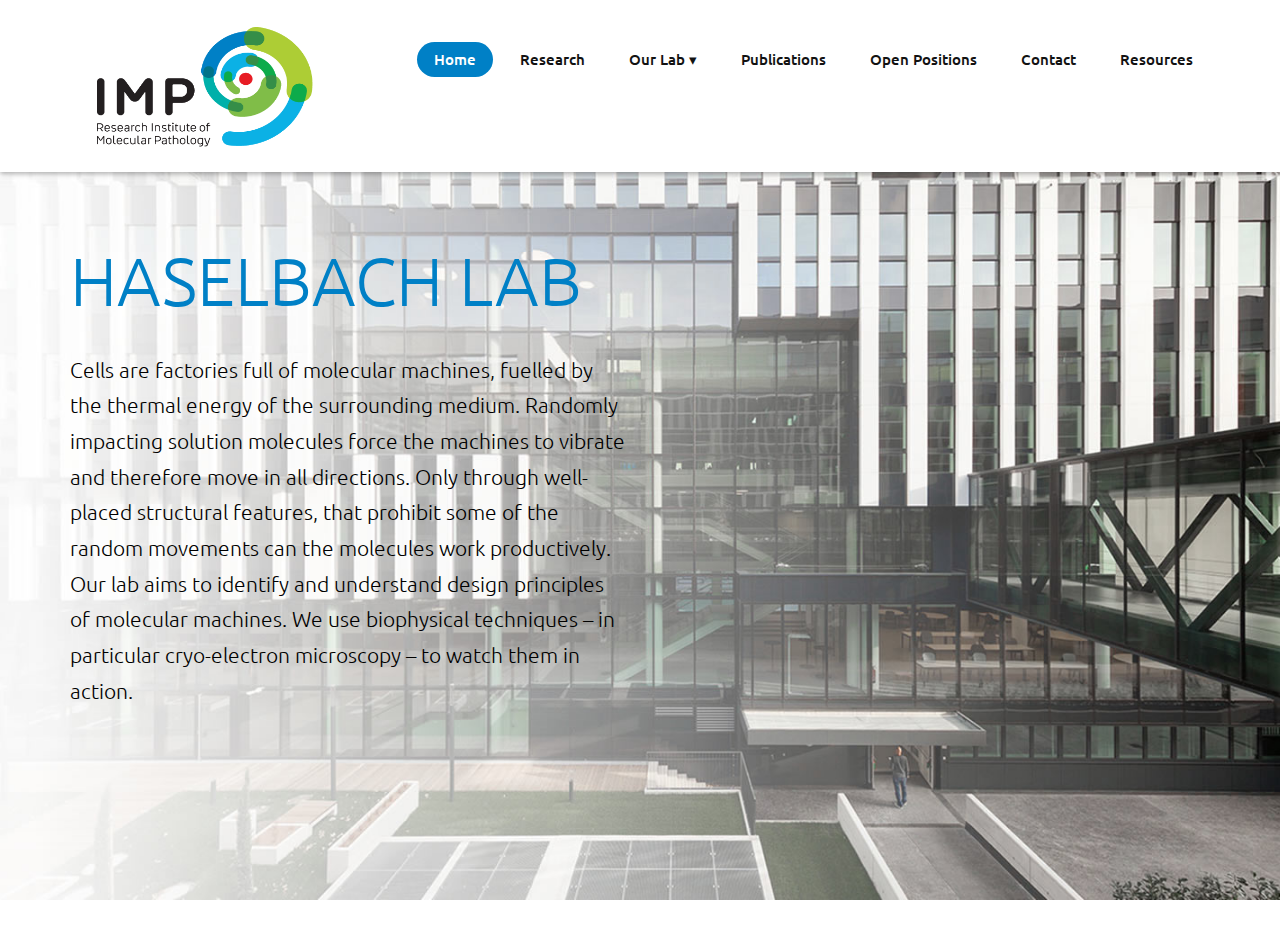
<file: index2.html>
<!DOCTYPE html>
<html lang="en">

    <!-- Basic -->
    <meta charset="utf-8">
    <meta http-equiv="X-UA-Compatible" content="IE=edge">   
   
    <!-- Mobile Metas -->
    <meta name="viewport" content="width=device-width, minimum-scale=1.0, maximum-scale=1.0, user-scalable=no">
 
     <!-- Site Metas -->
    <title>IMP - HASELBACH LAB</title>  
    <meta name="keywords" content="">
    <meta name="description" content="">
    <meta name="author" content="">

    <!-- Site Icons -->
    <link rel="shortcut icon" href="images/favicon.ico" type="image/x-icon" />
    <link rel="apple-touch-icon" href="images/apple-touch-icon.png">

    <!-- Bootstrap CSS -->
    <link rel="stylesheet" href="css/bootstrap.min.css">
    <!-- Site CSS -->
    <link rel="stylesheet" href="style.css">
    <!-- Colors CSS -->
    <link rel="stylesheet" href="css/colors.css">
    <!-- ALL VERSION CSS -->
    <link rel="stylesheet" href="css/versions.css">
    <!-- Responsive CSS -->
    <link rel="stylesheet" href="css/responsive.css">
    <!-- Custom CSS -->
    <link rel="stylesheet" href="css/custom.css">

    <!--[if lt IE 9]>
      <script src="https://oss.maxcdn.com/libs/html5shiv/3.7.0/html5shiv.js"></script>
      <script src="https://oss.maxcdn.com/libs/respond.js/1.4.2/respond.min.js"></script>
    <![endif]-->

</head>
<body class="seo_version">


	
    <header class="header header_style_01">
        <nav class="megamenu navbar navbar-default">
            <div class="container">
                <div class="navbar-header">
                    <button type="button" class="navbar-toggle collapsed" data-toggle="collapse" data-target="#navbar" aria-expanded="false" aria-controls="navbar">
                        <span class="sr-only">Toggle navigation</span>
                        <span class="icon-bar"></span>
                        <span class="icon-bar"></span>
                        <span class="icon-bar"></span>
                    </button>
                    <a class="navbar-brand" href="index.html"><img src="images/logos/LogoSM.png" height="130" width="270" alt="image"></a>
                </div>
                <div id="navbar" class="navbar-collapse collapse">

                    <ul class="nav navbar-nav navbar-right menu-top">
                        <li><a class="active" href="index2.html">Home</a></li>
                        <li><a href="research.html">Research</a></li>

                        <li>
                            <a class="blah" href="#">Our Lab &#9662;</a>
                            <ul class="dropdown">
                                <li><a class="blac" href="#">Group members </a></li>
                                <li><a class="blac" href="#">Lab News</a></li>
                            </ul>
                        </li>
    
                        <li><a href="publications.html">Publications</a></li>
                        <li><a href="openPositions.html">Open positions</a></li>
                        <li><a href="contact.html">Contact</a></li>
                        <li><a href="resources.html">Resources </a></li>
                    </ul>
                </div>
            </div>
        </nav>
    </header>

    <div id="home" class="parallax first-section" style=" background-repeat: no-repeat; background-image:url('uploads/IMP_photo3.jpg');">
        <div class="container">
            <div class="row">
                <div class="col-md-6 col-sm-12">
                    <div class="big-tagline">
                        <h2 style="color:#0080C6;">HASELBACH LAB</h2>
                        <p style="color:#000000" class="lead">Cells are factories full of molecular machines, fuelled by the thermal energy of the surrounding medium. Randomly impacting solution molecules force the machines to vibrate and therefore move in all directions. Only through well-placed structural features, that prohibit some of the random movements can the molecules work productively. Our lab aims to identify and understand design principles of molecular machines. We use biophysical techniques – in particular cryo-electron microscopy – to watch them in action.</p>
                    </div>
                </div>


            </div><!-- end row -->
        </div><!-- end container -->
    </div><!-- end section -->
                
    <!-- ALL JS FILES -->
    <script src="js/all.js"></script>
    <!-- ALL PLUGINS -->
    <script src="js/custom.js"></script>

</body>
</html>
</file>
<file: style.css>
/*------------------------------------------------------------------
    Version: 1.0
-------------------------------------------------------------------*/


/*------------------------------------------------------------------
    [Table of contents]

    1. IMPORT FONTS
    2. IMPORT FILES
    3. SKELETON
    4. WP CORE
    5. HEADER
    6. SECTIONS
    7. SECTIONS
    8. PORTFOLIO
    9. TESTIMONIALS
    10. PRICING TABLES
    11. ICON BOXES
    12. MESSAGE BOXES
    13. FEATURES
    14. CONTACT
    15. FOOTER
    16. MISC
    17. BUTTONS
-------------------------------------------------------------------*/


/*------------------------------------------------------------------
    IMPORT FONTS
-------------------------------------------------------------------*/

@import url('https://fonts.googleapis.com/css?family=Ubuntu:300,400,500,700');

/*------------------------------------------------------------------
    IMPORT FILES
-------------------------------------------------------------------*/

@import url(css/animate.css);
@import url(css/flaticon.css);
@import url(css/prettyPhoto.css);
@import url(css/owl.carousel.css);
@import url(css/font-awesome.min.css);

/*------------------------------------------------------------------
    SKELETON
-------------------------------------------------------------------*/

body {
    color: #999;
    font-size: 15px;
    font-family: 'Ubuntu', sans-serif; 
    line-height: 1.7;
}

body.demos .section {
    background: url(images/bg.png) repeat top center #f2f3f5;
}

body.demos .section-title img {
    max-width: 280px;
    display: block;
    margin: 10px auto;
}

body.demos .service-widget h3 {
    border-bottom: 1px solid #ededed;
    font-size: 18px;
    padding: 20px 0;
    background-color: #ffffff;
}

body.demos .service-widget {
    margin: 0 0 30px;
    padding: 30px;
    background-color: #fff
}

body.demos .container-fluid {
    max-width: 1080px
}

a {
    color: #1f1f1f;
    text-decoration: none !important;
    outline: none !important;
    -webkit-transition: all .3s ease-in-out;
    -moz-transition: all .3s ease-in-out;
    -ms-transition: all .3s ease-in-out;
    -o-transition: all .3s ease-in-out;
    transition: all .3s ease-in-out;
}



a.rt4rt:link {
    font-size: 25px;
    text-decoration: none!important;
    color:#0080C6;
}
a.rt4rt:visited {
    text-decoration: none!important;
    color:#860092;
}
a.rt4rt:hover {
    text-decoration: underline!important;
    color:#0000ff;
}


h1,
h2,
h3,
h4,
h5,
h6 {
    letter-spacing: 0;
    font-weight: normal;
    position: relative;
    padding: 0 0 10px 0;
    font-weight: normal;
    line-height: 120% !important;
    color: #121212;
    margin: 0
}

b.black{
    color:black;
}

h1 {
    font-size: 24px
}

h2 {
    font-size: 22px
}

h3 {
    font-size: 18px
}

h4 {
    font-size: 16px
}

h5 {
    font-size: 14px
}

h6 {
    font-size: 13px
}

h1 a,
h2 a,
h3 a,
h4 a,
h5 a,
h6 a {
    color: #212121;
    text-decoration: none!important;
    opacity: 1
}
h1 a:hover,
h2 a:hover,
h3 a:hover,
h4 a:hover,
h5 a:hover,
h6 a:hover {
    opacity: .8
}

a {
    color: #1f1f1f;
    text-decoration: none;
    outline: none;
}

a,
.btn {
    text-decoration: none !important;
    outline: none !important;
    -webkit-transition: all .3s ease-in-out;
    -moz-transition: all .3s ease-in-out;
    -ms-transition: all .3s ease-in-out;
    -o-transition: all .3s ease-in-out;
    transition: all .3s ease-in-out;
}

.btn-custom {
    margin-top: 20px;
    background-color: transparent !important;
    border: 2px solid #ddd;
    padding: 12px 40px;
    font-size: 16px;
}

.lead {
    font-size: 18px;
    line-height: 30px;
    color: #767676;
    margin: 0;
    padding: 0;
}

blockquote {
    margin: 20px 0 20px;
    padding: 30px;
}

ul, li, ol{
	margin: 0px;
	padding: 0px;
	list-style: none;
}


/*------------------------------------------------------------------
    WP CORE
-------------------------------------------------------------------*/

.first {
    clear: both
}

.last {
    margin-right: 0
}

.alignnone {
    margin: 5px 20px 20px 0;
}

.aligncenter,
div.aligncenter {
    display: block;
    margin: 5px auto 5px auto;
}

.alignright {
    float: right;
    margin: 10px 0 20px 20px;
}

.alignleft {
    float: left;
    margin: 10px 20px 20px 0;
}

a img.alignright {
    float: right;
    margin: 10px 0 20px 20px;
}

a img.alignnone {
    margin: 10px 20px 20px 0;
}

a img.alignleft {
    float: left;
    margin: 10px 20px 20px 0;
}

a img.aligncenter {
    display: block;
    margin-left: auto;
    margin-right: auto
}

.wp-caption {
    background: #fff;
    border: 1px solid #f0f0f0;
    max-width: 96%;
    /* Image does not overflow the content area */
    padding: 5px 3px 10px;
    text-align: center;
}

.wp-caption.alignnone {
    margin: 5px 20px 20px 0;
}

.wp-caption.alignleft {
    margin: 5px 20px 20px 0;
}

.wp-caption.alignright {
    margin: 5px 0 20px 20px;
}

.wp-caption img {
    border: 0 none;
    height: auto;
    margin: 0;
    max-width: 98.5%;
    padding: 0;
    width: auto;
}

.wp-caption p.wp-caption-text {
    font-size: 11px;
    line-height: 17px;
    margin: 0;
    padding: 0 4px 5px;
}


/* Text meant only for screen readers. */

.screen-reader-text {
    clip: rect(1px, 1px, 1px, 1px);
    position: absolute !important;
    height: 1px;
    width: 1px;
    overflow: hidden;
}

.screen-reader-text:focus {
    background-color: #f1f1f1;
    border-radius: 3px;
    box-shadow: 0 0 2px 2px rgba(0, 0, 0, 0.6);
    clip: auto !important;
    color: #21759b;
    display: block;
    font-size: 14px;
    font-size: 0.875rem;
    font-weight: bold;
    height: auto;
    left: 5px;
    line-height: normal;
    padding: 15px 23px 14px;
    text-decoration: none;
    top: 5px;
    width: auto;
    z-index: 100000;
    /* Above WP toolbar. */
}

/*------------------------------------------------------------------
    Preloader
-------------------------------------------------------------------*/

#cupcake{
	flex-direction:row;
	-webkit-flex-direction:row;
	-ms-flex-direction:row;
	-mos-flex-direction:row;
	-o-flex-direction:row;
	justify-content:center;
	-webkit-justify-content:center;
	-ms-justify-content:center;
	height:100%;
	width:100%;
	background-color:#bac63e;    
}

.letter{
    font-size:100px;
    color:#222;
    font-family:tahoma;
}

.box{
    display: box;
	display: -webkit-box;
	display: -moz-box;
	display: -ms-flexbox;
	display: -webkit-flex;
	display: flex;
}

.cupcakeCircle, .cupcakeInner, .cupcakeCore{
     border-radius:50%;
    -webkit-border-radius:50%;
    -moz-border-radius:50%;
    -ms-border-radius:50%;
}

.cupcake, .letter, .cupcakeCircle, .cupcakeInner, .cupcakeCore{
    flex:none;
    -webkit-flex:none;
    -moz-flex:none;
    -ms-flex:none;
    -o-flex:none;
}

.letter, .cupcakeCircle{
    align-self:center;
    -webkit-align-self:center;
    -moz-align-self:center;
    -o-align-self:center;
    -ms-align-self:center;
}
.cupcakeCircle{
    align-items:center;
    -ms-align-items:center;
    justify-content:center;
    -ms-justify-content:center;
    height:100px;
    width:100px;
    background-color:#222;
}

.cupcakeInner{
    align-self:center;
    -ms-align-self:center;
    justify-content:center;
    -ms-justify-content:center;
    height:50%;
    width:50%;
    background-color:#bac63e;
    -webkit-animation-name:cupcakeAnimate;
    -webkit-animation-duration:500ms;
    -webkit-animation-direction:alternate;
    -webkit-animation-timing-function:ease-in-out;
    -webkit-animation-iteration-count:infinite;
    
}

.centertxt {
    margin: auto;
    width: 50%;
    padding: 10px;
  }

.cupcakeCore{
    align-self:center;
    -ms-align-self:center;
    height:25%;
    width:25%;
    background-color:#222;
    -webkit-animation-name:coreAnimate;
    -webkit-animation-duration:1s;
    -webkit-animation-direction:alternate;
    -webkit-animation-timing-function:ease-in-out;
    -webkit-animation-iteration-count:infinite;
}

@-webkit-keyframes cupcakeAnimate{
        to{ height:90%; width:90%; }
}
@keyframes cupcakeAnimate{
    to{ height:90%; width:90%; }
}

@-webkit-keyframes coreAnimate{
    to{ height:90%; width:90%; }
}
@keyframes coreAnimate{
    to{ height:90%; width:90%; }
}



/*------------------------------------------------------------------
    HEADER
-------------------------------------------------------------------*/

.megamenu .nav,
.megamenu .collapse,
.megamenu .dropup,
.megamenu .dropdown {
    position: static;
}

.megamenu .container-fluid {
    position: relative;
}

.megamenu .dropdown-menu {
    left: auto;
}

.megamenu .megamenu-content {
    padding: 20px 30px;
}

.megamenu .dropdown.megamenu-fw .dropdown-menu {
    left: 0;
    right: 0;
}

.megamenu .list-unstyled {
    min-width: 200px;
}

.header_style_01 {
    background-color: rgba(255, 255, 255, 1);
    display: block;
    left: 0;
    padding: 20px 40px;
    position: absolute;
    right: 0;
    top: 0;
    width: 100%;
    z-index: 111;
	-webkit-box-shadow: 0px 2px 5px 0px rgba(0,0,0,0.30);
	-moz-box-shadow: 0px 2px 5px 0px rgba(0,0,0,0.30);
	box-shadow: 0px 2px 5px 0px rgba(0,0,0,0.30);
}

.header_style_01 .navbar-default {
    background-color: transparent;
    border: 0;
}

.header_style_01 .navbar,
.header_style_01 .navbar-nav,
.header_style_01 .navbar-default,
.header_style_01 .nav {
    margin-bottom: 0 !important;
}

.header_style_01 .navbar-brand {
    padding: 2px 15px 0 15px;
	height: auto;
}

.header_style_01 .navbar-default .navbar-nav > li > a:not(.blah) {
    border-radius: 0;
    color: #121212;
    font-size: 15px;
    font-style: normal;
    font-weight: 400;
    text-transform: capitalize;
    background-color: transparent;
}
.header_style_01 .navbar-default .navbar-nav > li a:not(.blac) {
    background-color: transparent;
	font-weight: 500;
	padding: 7px 17px 7px;
	-webkit-border-radius: 33px;
	-ms-border-radius: 33px;
	border-radius: 33px;
	line-height: 21px;
}

.header_style_01 .navbar-default .navbar-nav > li:hover a:not(.blac),
.header_style_01 .navbar-default .navbar-nav > li:focus a:not(.blac)
 {
    background-color: #0080C6;
	color: #ffffff;
}


.dropbtn {
    position: relative;
    top: 5.55px;
    color: black;
    border: none;
  }
  
  .dropdown {
    position: relative;
    display: inline-block;
  }
  
  .dropdown-content {
    display: none;
    position: absolute;
    top: 33.55px;
    left: 8.35px;
    background-color: transparent;
    min-width: 160px;
    z-index: 1;
  }
  
  .dropdown-content a {
    color: black;
    padding: 12px 16px;
    text-decoration: none;
    display: block;
  }
  
  
  .dropdown:hover .dropdown-content {display: block;}
  
  .dropdown:hover .dropbtn {background-color: #3e8e41;}



.header_style_01 .navbar-default .navbar-nav > li > a.blah {
    border-radius: 0;
    color: #121212;
    font-size: 15px;
    font-style: normal;
    font-weight: 400;
    text-transform: capitalize;
    background-color: transparent;
	font-weight: 500;
	padding: 7px 17px 7px;
	-webkit-border-radius: 33px;
	-ms-border-radius: 33px;
	border-radius: 33px;
	line-height: 21px;
}


ul li a.blac{
    position: static;
    background-color: #0080C6;
	font-weight: 500;
	padding: 7px 17px 7px;
    
	border-radius: 33px;
	line-height: 21px;
    color: black;
}

ul li a.blac:hover{
    position: relative;
    background-color: #0080C6;
	color: white;
}
ul li ul.dropdown{
    min-width: 100%; /* Set width of the dropdown */
    display: none;
    position: relative;
    z-index: 999;
    left: 0;
}
ul li:hover ul.dropdown{
    display: block;	/* Display the dropdown */
}
ul li ul.dropdown li{
    position: inherit;
    display: block;
}



  
.header_style_01 .navbar-default .navbar-nav > li a.active{
	background-color: #0080C6;
	color: #ffffff;
}

.header_style_01 .navbar-right > li a:not(.blac){
	margin-left: 10px;
    -webkit-transition: all .3s ease-in-out;
    -moz-transition: all .3s ease-in-out;
    -ms-transition: all .3s ease-in-out;
    -o-transition: all .3s ease-in-out;
    transition: all .3s ease-in-out;
}

.header_style_01 .navbar-right > li > a {
    padding-bottom: 10px;
    padding-top: 10px;
}

li.social-links {
    margin: 0 8px;
}

li.social-links a {
    padding: 13px 0 !important;
}

.affix-top {
    overflow: hidden;
    visibility: visible;
    opacity: 1;
    top: -100%;
}

.navbar-nav li a:not(.blac) {
    position: relative;
}

.navbar-nav span {
    font-size: 24px;
    position: absolute;
    right: 2px;
    top: 13px;
}

.header_style_01 .navbar-default .navbar-nav > li a.btn-light.top-btn{
	position: relative;
	line-height: 24px;
	color: #ffffff;
	font-size: 14px;
	font-weight: 700;
	padding: 9px 26px;
	border-radius: 50px;
	letter-spacing: 1px;
	margin-top: 16px;
	background-color: #bac63e;
	border: 2px solid #bac63e;
	transition: all 0.3s ease;
	-moz-transition: all 0.3s ease;
	-webkit-transition: all 0.3s ease;
	-ms-transition: all 0.3s ease;
	-o-transition: all 0.3s ease;
}

.header_style_01 .navbar-default .navbar-nav > li a.btn-light.top-btn:hover{
	color: #bac63e;
	border-color: #bac63e;
	background: none;
}

.menu-top{
	margin-top: 22px;
}

.fixed-menu .navbar-default{
	position: fixed;
	visibility: hidden;
	left: 0px;
	top: 0px;
	width: 100%;
	padding: 0px 0px;
	background: #ffffff;
	z-index: 0;
	transition: all 500ms ease;
	-moz-transition: all 500ms ease;
	-webkit-transition: all 500ms ease;
	-ms-transition: all 500ms ease;
	-o-transition: all 500ms ease;
	z-index: 999;
	opacity: 1;
	visibility: visible;
	-ms-animation-name: fadeInDown;
	-moz-animation-name: fadeInDown;
	-op-animation-name: fadeInDown;
	-webkit-animation-name: fadeInDown;
	animation-name: fadeInDown;
	-ms-animation-duration: 500ms;
	-moz-animation-duration: 500ms;
	-op-animation-duration: 500ms;
	-webkit-animation-duration: 500ms;
	animation-duration: 500ms;
	-ms-animation-timing-function: linear;
	-moz-animation-timing-function: linear;
	-op-animation-timing-function: linear;
	-webkit-animation-timing-function: linear;
	animation-timing-function: linear;
	-ms-animation-iteration-count: 1;
	-moz-animation-iteration-count: 1;
	-op-animation-iteration-count: 1;
	-webkit-animation-iteration-count: 1;
	animation-iteration-count: 1;
}

.fixed-menu .navbar-default{
	padding: 15px 0px;
	box-shadow: 0 0 8px 0 rgba(0,0,0,.12);
}



/*------------------------------------------------------------------
    SECTIONS
-------------------------------------------------------------------*/

.parallax {
    background-attachment: fixed;
    background-size: cover;
    height: 100%;
    padding: 120px 0;
    position: relative;
    width: 100%;
}

.parallax.parallax-off {
    background-attachment: scroll !important;
    display: block;
    height: 100%;
    min-height: 100%;
    overflow: hidden;
    position: relative;
    background-position: center center;
    vertical-align: sub;
    width: 100%;
    z-index: 2;
}

.no-scroll-xy {
    overflow: hidden !important;
    -webkit-transition: all .4s ease-in-out;
    -moz-transition: all .4s ease-in-out;
    -ms-transition: all .4s ease-in-out;
    -o-transition: all .4s ease-in-out;
    transition: all .4s ease-in-out;
}

.section {
    display: block;
    position: relative;
    overflow: hidden;
    padding: 70px 0;
}

.noover {
    overflow: visible;
}

.noover .btn-dark {
    border: 0 !important;
}

.nopad {
    padding: 0;
}

.nopadtop {
    padding-top: 0;
}

.section.wb {
    background-color: #ffffff;
}

.section.lb {
    background-color: #f2f3f5;
}

.section.db {
    background-color: #1f1f1f;
}

.section.color1 {
    background-color: #448AFF;
}

.first-section {
    display: block;
    position: relative;
    overflow: hidden;
    padding: 16em 0 13em;
}

.first-section h2 {
    color: #ffffff;
    font-size: 68px;
    font-weight: 300;
    text-transform: capitalize;
    display: block;
    margin: 0;
    padding: 0 0 30px;
    position: relative;
}

.first-section .lead {
    font-size: 21px;
    font-weight: 300;
    padding: 0 0 40px;
    margin: 0;
    line-height: inherit;
    color: #ffffff;
}

.macbookright {
    width: 980px;
    position: absolute;
    right: -15%;
    bottom: -6%;
}

.section-title {
    display: block;
    position: relative;
    margin-bottom: 60px;
}

.section-title p {
    color: #999;
    font-weight: 400;
    font-size: 18px;
    line-height: 33px;
    margin: 0;
}

.section-title h3 {
    font-size: 42px;
    font-weight: 300;
    line-height: 62px;
    margin: 0 0 25px;
    padding: 0;
    text-transform: none;
}

.section.colorsection p,
.section.colorsection h3,
.section.db h3 {
    color: #ffffff;
}


body.seo_version .btn-light.ban-btn{
	padding: 13px 40px;
	font-size: 18px;
	border: 2px solid #ffffff;
	color: #ffffff;
	background-color: #121212;
}

.who{
	padding: 15px 10px;
	box-shadow: 0 0 15px rgba(0,0,0,0.14);
}

.progress-bar-success{
	background: #bac63e;
	box-shadow: none;
}




/*------------------------------------------------------------------
    PORTFOLIO
-------------------------------------------------------------------*/

.item-h2,
.item-h1 {
    height: 100% !important;
    height: auto !important;
}

.isotope-item {
    z-index: 2;
    padding: 0;
}

.isotope-hidden.isotope-item {
    pointer-events: none;
    z-index: 1;
}

.isotope,
.isotope .isotope-item {
    /* change duration value to whatever you like */
    -webkit-transition-duration: 0.8s;
    -moz-transition-duration: 0.8s;
    transition-duration: 0.8s;
}

.isotope {
    -webkit-transition-property: height, width;
    -moz-transition-property: height, width;
    transition-property: height, width;
}

.isotope .isotope-item {
    -webkit-transition-property: -webkit-transform, opacity;
    -moz-transition-property: -moz-transform, opacity;
    transition-property: transform, opacity;
}

.portfolio-filter ul {
    padding: 0;
    z-index: 2;
    display: block;
    position: relative;
    margin: 0;
}

.portfolio-filter ul li {
    border-radius: 0;
    display: inline-block;
    margin: 0 5px 0 0;
    text-decoration: none;
    text-transform: uppercase;
    vertical-align: middle;
}

.portfolio-filter ul li:last-child:after {
    content: "";
}

.portfolio-filter ul li .btn-dark {
    box-shadow: none;
    background-color: transparent;
    border: 1px solid #e6e7e6 !important;
    color: #1f1f1f;
    font-weight: 400;
    font-size: 13px;
    padding: 10px 30px;
}

.da-thumbs {
    list-style: none;
    position: relative;
    padding: 0;
}

.da-thumbs .pitem {
    margin: 0;
    padding: 15px;
    position: relative;
}

.da-thumbs .pitem a,
.da-thumbs .pitem a img {
    display: block;
    position: relative;
}

.da-thumbs .pitem a {
    overflow: hidden;
}

.da-thumbs .pitem a div {
    position: absolute;
    background-color: rgba(0, 0, 0, 0.8);
    width: 100%;
    height: 100%;
}

.da-thumbs .pitem a div h3 {
    display: block;
    color: #ffffff;
    font-size: 20px;
    padding: 30px 15px;
    text-transform: capitalize;
    font-weight: normal;
}

.da-thumbs .pitem a div h3 small {
    display: block;
    color: #ffffff;
    margin-top: 5px;
    font-size: 13px;
    font-weight: 300;
}

.da-thumbs .pitem a div i {
    background-color: #1f1f1f;
    position: absolute;
    color: #ffffff !important;
    bottom: 0;
    font-size: 15px;
    z-index: 12;
    right: 0;
    width: 40px;
    height: 40px;
    line-height: 40px;
    text-align: center;
}

.da-thumbs .pitem a div p{
	padding: 0px 15px;
}

.da-thumbs .pitem a div h3{
	padding: 10px 15px;
}


/*------------------------------------------------------------------
    TESTIMONIALS
-------------------------------------------------------------------*/

.logos img {
    margin: auto;
    display: block;
    text-align: center;
    width: 100%;
    opacity: 0.3;
}

.logos img:hover {
    opacity: 0.5;
}

.desc h3 i {
    color: #2f2f2f;
    font-size: 37px;
    vertical-align: middle;
    margin-right: 12px;
}

.desc {
    padding: 30px;
    position: relative;
    background: #000;
    border: 1px solid #111111;
}

.testi-meta {
    display: block;
	max-width: 250px;
	margin: 0 auto;
	margin-top: 20px;
}

.testimonial h4 {
    font-size: 18px;
    color: #ffffff;
    padding: 13px 0 0;
}

.testimonial img {
    max-width: 55px;
}

.testimonial small {
    margin-top: 7px;
    font-size: 16px;
    display: block;
}

.testimonial {
    background-color: transparent;
	text-align: center;
	max-width: 730px;
	margin: 0 auto;
	border-radius: 4px;
	overflow: hidden;
}

.testimonial h3 {
    padding: 0 0 10px;
    font-size: 20px;
    font-weight: 700;
}

.testimonial small,
.testimonial .lead {
    background-color: transparent;
    color: #aaa;
    display: block;
    font-size: 16px;
    font-style: italic;
    line-height: 30px;
    margin: 0;
    padding: 0;
    position: relative;
}

.testimonial p:after {
    display: none;
}


/*------------------------------------------------------------------
    PRICING TABLES
-------------------------------------------------------------------*/

.pricing-bg{
	background: url("images/pattern.png");
	position: relative;
}

.pricing-bg::before{
	content: " ";
	position: absolute;
	width: 100%;
	height: 100%;
	background: rgba(0,0,0,0.5);
	top: 0px;
	left: 0px;
}

.pricing-bg .section-title h3{
	color: #ffffff;
}

.pricing-bg .section-title p{
	color: #ffffff;
}

.pricing-table {
    margin: 0px;
    background: #fff;
    box-shadow: 0 5px 14px rgba(0, 0, 0, 0.1);
}

.pricing-table i {
    width: 30px;
    color: #c2c2c2;
    display: inline-block;
    margin-right: 10px;
    padding-right: 5px;
    border-right: 1px solid #ececec;
}

.pricing-table .btn-dark {
    padding: 10px 24px;
    font-size: 15px;
}

.pricing-table strong {
    font-weight: 600;
    margin-right: 6px;
    color: #1f1f1f;
}

.pricing-table-header {
	position: relative;
    padding: 30px 0 25px 0;
    background: #ffffff;
	border-radius: 100px 0px 100px 50px;
}

.pricing-table-header h2 {
    font-size: 31px;
    margin: 0;
    padding: 0;
    font-weight: 500;
}

.pricing-table-header h3 {
    font-size: 15px;
    font-weight: 500;
    color: #aaaaaa;
    margin-top: 10px;
    text-transform: uppercase;
}

.pricing-table-header span{
	position: absolute;
	right: 0px;
	top: 0px;
	background: #121212;
	padding: 5px 10px;
	text-transform: uppercase;
	box-shadow: 0 5px 14px rgba(0, 0, 0, 0.1);
}

.pricing-table-space {
    height: 10px;
}

.pricing-table-text {
    margin: 15px 30px 0 30px;
    padding: 0 10px 15px 10px;
    border-bottom: 1px solid #ececec;
    font-weight: 300;
    line-height: 30px;
    color: #c2c2c2;
    font-size: 16px;
}

.pricing-table-text p {
    font-weight: 400;
}

.pricing-table-features {
    margin: 15px 30px 0 30px;
    padding: 0px 20px;
    text-align: left;
    line-height: 30px;
    font-size: 16px;
    color: #c2c2c2;
}

.pricing-table-features p{
	border-bottom: 1px solid #ececec;
	padding-bottom: 10px;
}

.pricing-table-highlighted h3,
.pricing-table-highlighted h2 {
    color: #ffffff !important;
}

.pricing-table-sign-up {
    margin-top: 25px;
    padding-bottom: 30px;
}


/* Highlighted table */

.pricing-table-highlighted {
    margin-top: 0;
}

.m130 {
    margin-top: 130px;
}

.nav-pills {
    border: 1px solid #e1e1e1;
}

.nav-pills > li {
    width: 50%;
    padding: 10px;
    float: left;
    margin: 0 !important;
}

.nav-pills > li > a {
    margin: 0!important;
    text-align: center;
    background-color: #f4f4f4;
}


/*------------------------------------------------------------------
    ICON BOXES
-------------------------------------------------------------------*/

.icon-wrapper {
    position: relative;
    cursor: pointer;
    display: block;
    z-index: 1;
}

.icon-wrapper i {
    width: 75px;
    height: 75px;
    text-align: center;
    line-height: 75px;
    font-size: 28px;
    background-color: #f2f3f5;
    color: #1f1f1f;
    margin-top: 0;
}

.small-icons.icon-wrapper:hover i,
.small-icons.icon-wrapper:hover i:hover,
.small-icons.icon-wrapper i {
    width: auto !important;
    height: auto !important;
    line-height: 1 !important;
    padding: 0 !important;
    color: #e3e3e3 !important;
    background-color: transparent !important;
    background: none !important;
    margin-right: 10px !important;
    vertical-align: middle;
    font-size: 24px !important;
}

.small-icons.icon-wrapper h3 {
    font-size: 18px;
    padding-bottom: 5px;
}

.small-icons.icon-wrapper p {
    padding: 0;
    margin: 0;
}

.icon-wrapper h3 {
    font-size: 21px;
    padding: 0 0 15px;
    margin: 0;
}

.icon-wrapper p {
    margin-bottom: 0;
    padding-left: 95px;
}

.icon-wrapper p small {
    display: block;
    color: #999;
    margin-top: 10px;
    text-transform: none;
    font-weight: 600;
    font-size: 16px;
}

.icon-wrapper p small:after {
    content: "\f105";
    font-family: FontAwesome;
    margin-left: 5px;
    font-size: 11px;
}

.effect-1 {
    display: inline-block;
    cursor: pointer;
    text-align: center;
    position: relative;
    text-decoration: none;
    z-index: 1;
}

.effect-1:after {
    pointer-events: none;
    position: absolute;
    width: 100%;
    height: 100%;
    border-radius: 50%;
    content: '';
    -webkit-box-sizing: content-box;
    -moz-box-sizing: content-box;
    box-sizing: content-box;
}

.effect-1 {
    -webkit-transition: background 0.2s, color 0.2s;
    -moz-transition: background 0.2s, color 0.2s;
    transition: background 0.2s, color 0.2s;
}

.effect-1:after {
    top: -7px;
    left: -7px;
    padding: 7px;
    box-shadow: 0 0 0 2px #2750ff;
    -webkit-transition: -webkit-transform 0.2s, opacity 0.2s;
    -webkit-transform: scale(.8);
    -moz-transition: -moz-transform 0.2s, opacity 0.2s;
    -moz-transform: scale(.8);
    -ms-transform: scale(.8);
    transition: transform 0.2s, opacity 0.2s;
    transform: scale(.8);
    opacity: 0;
}

.effect-1:hover:after {
    -webkit-transform: scale(1);
    -moz-transform: scale(1);
    -ms-transform: scale(1);
    transform: scale(1);
    opacity: 1;
}

.effect-1:after {
    -webkit-transform: scale(1.2);
    -moz-transform: scale(1.2);
    -ms-transform: scale(1.2);
    transform: scale(1.2);
}

.effect-1:hover:after {
    -webkit-transform: scale(1);
    -moz-transform: scale(1);
    -ms-transform: scale(1);
    transform: scale(1);
    opacity: 1;
}


/*------------------------------------------------------------------
    MESSAGE BOXES
-------------------------------------------------------------------*/

.service-widget h3 {
    font-size: 7mm;
    color: #ffffff;
    padding: 20px 0 12px;
    margin: 0;
}



.service-widget h2 {
    font-size: 7mm;
    color: #0080C6;
    -webkit-text-stroke: 0.2px black;
}

.service-widget h3 a,
.section.wb .service-widget h3,
.section.lb .service-widget h3 {
    color: #1f1f1f;
}

.service-widget p {
    margin-bottom: 0;
    padding-bottom: 0;
    font-size: 21px;

}

.message-box h4 {
    text-transform: uppercase;
    padding: 0;
    margin: 0 0 5px;
    font-weight: 600;
    letter-spacing: 0.5px;
    font-size: 15px;
    color: #999;
}

.message-box h2 {
    font-size: 38px;
    font-weight: 300;
    padding: 0 0 10px;
    margin: 0;
    line-height: 62px;
    margin-top: 0;
    text-transform: none;
}

.message-box p {
    margin-bottom: 20px;
}

.message-box .lead {
    padding-top: 10px;
    font-size: 19px;
    font-style: italic;
    color: #999;
    padding-bottom: 0;
}

.service-widget{
	padding: 20px 15px;
	border: 1px solid #f2f2f2;
	background-color: #ffffff;
	-webkit-box-shadow: 0px 2px 16px 0px rgba(204,204,204,1);
	-moz-box-shadow: 0px 2px 16px 0px rgba(204,204,204,1);
	box-shadow: 0px 2px 16px 0px rgba(204,204,204,1);
}

.owl-screen{
	padding: 10px;
}

.post-media {
    position: relative;
}

.post-media img {
    width: 100%;
}

.playbutton {
    position: absolute;
    color: #ffffff !important;
    top: 40%;
    font-size: 60px;
    z-index: 12;
    left: 0;
    right: 0;
    text-align: center;
    margin: -20px auto;
}

.hoverbutton {
    background-color: rgba(255, 255, 255, 0.8);
    position: absolute;
    color: #1f1f1f !important;
    top: 48%;
    font-size: 21px;
    z-index: 12;
    left: 0;
    opacity: 0;
    right: 0;
    width: 50px;
    height: 50px;
    line-height: 50px;
    text-align: center;
    margin: -20px auto;
}

.service-widget:hover .hoverbutton {
    opacity: 1;
}

hr.hr1 {
    position: relative;
    margin: 60px 0;
    border: 1px dashed #f2f3f5;
}

hr.hr2 {
    position: relative;
    margin: 17px 0;
    border: 1px dashed #f2f3f5;
}

hr.hr3 {
    position: relative;
    margin: 25px 0 30px 0;
    border: 1px dashed #f2f3f5;
}

hr.invis {
    border-color: transparent;
}

hr.invis1 {
    margin: 10px 0;
    border-color: transparent;
}

.section.parallax hr.hr1 {
    border-color: rgba(255, 255, 255, 0.1);
}

.sep1 {
    display: block;
    position: absolute;
    content: '';
    width: 40px;
    height: 40px;
    bottom: -20px;
    left: 50%;
    margin-left: -14px;
    background-color: #1f1f1f;
    -ms-transform: rotate(45deg);
    -webkit-transform: rotate(45deg);
    transform: rotate(45deg);
    z-index: 1;
}

.sep2 {
    display: block;
    position: absolute;
    content: '';
    width: 40px;
    height: 40px;
    top: -20px;
    left: 50%;
    margin-left: -14px;
    background-color: #1f1f1f;
    -ms-transform: rotate(45deg);
    -webkit-transform: rotate(45deg);
    transform: rotate(45deg);
    z-index: 1;
}


/* Divider Styles */

.divider-wrapper {
    width: 100%;
    box-shadow: 0 5px 14px rgba(0, 0, 0, 0.1);
    height: 540px;
    margin: 0 auto;
    position: relative;
}

.divider-wrapper:hover {
    cursor: none;
}

.divider-bar {
    position: absolute;
    width: 10px;
    left: 50%;
    top: -10px;
    bottom: -15px;
}

.code-wrapper {
    border: 1px solid #ffffff;
    display: block;
    overflow: hidden;
    width: 100%;
    height: 100%;
    position: relative;
    background: url("uploads/code.jpg") no-repeat;
}

.design-wrapper {
    overflow: hidden;
    position: absolute;
    top: 0;
    left: 0;
    right: 0;
    bottom: 0;
    -webkit-transform: translateX(50%);
    transform: translateX(50%);
}

.design-image {
    display: block;
    width: 100%;
    height: 100%;
    position: relative;
    -webkit-transform: translateX(-50%);
    transform: translateX(-50%);
    background: url("uploads/design.jpg") no-repeat;
}


/*------------------------------------------------------------------
    FEATURES
-------------------------------------------------------------------*/

.customwidget h1 {
    font-size: 44px;
    color: #ffffff;
    padding: 15px 0 25px;
    margin: 0;
    line-height: 1 !important;
    font-weight: 300;
}

.customwidget ul {
    padding: 0;
    display: block;
    margin-bottom: 30px;
}

.customwidget li i {
    margin-right: 5px;
}

.customwidget li {
    color: #ffffff;
    margin-right: 10px;
}

.image-center img {
    position: relative;
    margin: 0 0 -208px;
    z-index: 10;
    padding-right: 30px;
    text-align: center;
}

.customwidget p {
    font-style: italic;
    font-size: 18px;
    padding: 0 0 10px;
}

.img-center img {
    width: 100%;
    box-shadow: 0 5px 14px rgba(0, 0, 0, 0.1);
}

.img-center {
    margin: auto;
}

#features li p {
    margin-bottom: 0;
    padding-bottom: 0;
}

#features li {
    display: table;
    width: 100%;
    margin: 35px 0;
    cursor: pointer;
}

.features-left,
.features-right {
    padding: 0 10px;
}

.features-right li:last-child,
.features-left li:last-child {
    margin-bottom: 0px;
    padding-bottom: 0 !important;
}

.features-right li i,
.features-left li i {
    width: 68px;
    height: 68px;
    line-height: 68px;
    display: table;
    border-radius: 50%;
    font-size: 26px;
    background-color: #f2f3f5;
    margin: 0 auto 22px;
    position: relative;
    text-align: center;
    z-index: 55;
    transition: .4s;
    padding: 0;
}

#features i img {
    display: table;
    margin: 0 auto;
}

.features-left li i:before,
.features-right li i:before {
    text-align: center;
}

.features-right li i .ico-current,
.features-left li i .ico-current {
    opacity: 1;
    transition: .4s;
    visibility: visible;
}

.features-right li i .ico-hover,
.features-left li i .ico-hover {
    opacity: 0;
    transition: .4s;
    visibility: hidden;
    top: 19px;
}

.features-right li:hover .ico-current,
.features-left li:hover .ico-current {
    opacity: 0;
    transition: .4s;
    visibility: hidden;
}

.features-right li:hover .ico-hover,
.features-left li:hover .ico-hover {
    opacity: 1;
    transition: .4s;
    visibility: visible;
}

.features-right i {
    float: left;
}

.fr-inner {
    margin-left: 90px;
}

.features-left i {
    float: right;
}

.fl-inner {
    text-align: right;
    margin-right: 90px;
}

#features h4 {
    text-transform: capitalize;
    margin: 0;
    font-size: 19px;
}



/*------------------------------------------------------------------
    CONTACT
-------------------------------------------------------------------*/

.bootstrap-select {
    width: 100% \0;
    /*IE9 and below*/
}

.bootstrap-select > .dropdown-toggle {
    width: 100%;
    padding-right: 25px;
}

.has-error .bootstrap-select .dropdown-toggle,
.error .bootstrap-select .dropdown-toggle {
    border-color: #b94a48;
}

.bootstrap-select.fit-width {
    width: auto !important;
}

.bootstrap-select:not([class*="col-"]):not([class*="form-control"]):not(.input-group-btn) {
    width: 100%;
}

.bootstrap-select .dropdown-toggle:focus {
    outline: thin dotted #333333 !important;
    outline: 5px auto -webkit-focus-ring-color !important;
    outline-offset: -2px;
}

.bootstrap-select.form-control {
    margin-bottom: 0;
    padding: 0;
    border: none;
}

.bootstrap-select.form-control:not([class*="col-"]) {
    width: 100%;
}

.bootstrap-select.form-control.input-group-btn {
    z-index: auto;
}

.bootstrap-select.btn-group:not(.input-group-btn),
.bootstrap-select.btn-group[class*="col-"] {
    float: none;
    display: inline-block;
    margin-left: 0;
}

.bootstrap-select.btn-group.dropdown-menu-right,
.bootstrap-select.btn-group[class*="col-"].dropdown-menu-right,
.row .bootstrap-select.btn-group[class*="col-"].dropdown-menu-right {
    float: right;
}

.form-inline .bootstrap-select.btn-group,
.form-horizontal .bootstrap-select.btn-group,
.form-group .bootstrap-select.btn-group {
    margin-bottom: 0;
}

.form-group-lg .bootstrap-select.btn-group.form-control,
.form-group-sm .bootstrap-select.btn-group.form-control {
    padding: 0;
}

.form-inline .bootstrap-select.btn-group .form-control {
    width: 100%;
}

.bootstrap-select.btn-group.disabled,
.bootstrap-select.btn-group > .disabled {
    cursor: not-allowed;
}

.bootstrap-select.btn-group.disabled:focus,
.bootstrap-select.btn-group > .disabled:focus {
    outline: none !important;
}

.bootstrap-select.btn-group .dropdown-toggle .filter-option {
    display: inline-block;
    overflow: hidden;
    width: 100%;
    text-align: left;
}

.bootstrap-select.btn-group .dropdown-toggle .fa-angle-down {
    position: absolute;
    top: 30% !important;
    right: -5px;
    vertical-align: middle;
}

.bootstrap-select.btn-group[class*="col-"] .dropdown-toggle {
    width: 100%;
}

.bootstrap-select.btn-group .dropdown-menu {
    border: 1px solid #ededed;
    box-shadow: none;
    box-sizing: border-box;
    min-width: 100%;
    padding: 20px 10px;
    z-index: 1035;
}

.dropdown-menu > li > a {
    background-color: transparent !important;
    color: #bcbcbc !important;
    font-size: 15px;
    padding: 10px 20px;
}

.bootstrap-select.btn-group .dropdown-menu.inner {
    position: static;
    float: none;
    border: 0;
    padding: 0;
    margin: 0;
    border-radius: 0;
    -webkit-box-shadow: none;
    box-shadow: none;
}

.bootstrap-select.btn-group .dropdown-menu li {
    position: relative;
}

.bootstrap-select.btn-group .dropdown-menu li.active small {
    color: #fff;
}

.bootstrap-select.btn-group .dropdown-menu li.disabled a {
    cursor: not-allowed;
}

.bootstrap-select.btn-group .dropdown-menu li a {
    cursor: pointer;
}

.bootstrap-select.btn-group .dropdown-menu li a.opt {
    position: relative;
    padding-left: 2.25em;
}

.bootstrap-select.btn-group .dropdown-menu li a span.check-mark {
    display: none;
}

.bootstrap-select.btn-group .dropdown-menu li a span.text {
    display: inline-block;
}

.bootstrap-select.btn-group .dropdown-menu li small {
    padding-left: 0.5em;
}

.bootstrap-select.btn-group .dropdown-menu .notify {
    position: absolute;
    bottom: 5px;
    width: 96%;
    margin: 0 2%;
    min-height: 26px;
    padding: 3px 5px;
    background: #f5f5f5;
    border: 1px solid #e3e3e3;
    -webkit-box-shadow: inset 0 1px 1px rgba(0, 0, 0, 0.05);
    box-shadow: inset 0 1px 1px rgba(0, 0, 0, 0.05);
    pointer-events: none;
    opacity: 0.9;
    -webkit-box-sizing: border-box;
    -moz-box-sizing: border-box;
    box-sizing: border-box;
}

.bootstrap-select.btn-group .no-results {
    padding: 3px;
    background: #f5f5f5;
    margin: 0 5px;
    white-space: nowrap;
}

.bootstrap-select.btn-group.fit-width .dropdown-toggle .filter-option {
    position: static;
}

.bootstrap-select.btn-group.fit-width .dropdown-toggle .caret {
    position: static;
    top: auto;
    margin-top: 4px;
}

.bootstrap-select.btn-group.show-tick .dropdown-menu li.selected a span.check-mark {
    position: absolute;
    display: inline-block;
    right: 15px;
    margin-top: 5px;
}

.bootstrap-select.btn-group.show-tick .dropdown-menu li a span.text {
    margin-right: 34px;
}

.bootstrap-select.show-menu-arrow.open > .dropdown-toggle {
    z-index: 1036;
}

.bootstrap-select.show-menu-arrow .dropdown-toggle:before {
    content: '';
    border-left: 7px solid transparent;
    border-right: 7px solid transparent;
    border-bottom: 7px solid rgba(204, 204, 204, 0.2);
    position: absolute;
    bottom: -4px;
    left: 9px;
    display: none;
}

.bootstrap-select.show-menu-arrow .dropdown-toggle:after {
    content: '';
    border-left: 6px solid transparent;
    border-right: 6px solid transparent;
    border-bottom: 6px solid white;
    position: absolute;
    bottom: -4px;
    left: 10px;
    display: none;
}

.bootstrap-select.show-menu-arrow.dropup .dropdown-toggle:before {
    bottom: auto;
    top: -3px;
    border-top: 7px solid rgba(204, 204, 204, 0.2);
    border-bottom: 0;
}

.bootstrap-select.show-menu-arrow.dropup .dropdown-toggle:after {
    bottom: auto;
    top: -3px;
    border-top: 6px solid white;
    border-bottom: 0;
}

.bootstrap-select.show-menu-arrow.pull-right .dropdown-toggle:before {
    right: 12px;
    left: auto;
}

.bootstrap-select.show-menu-arrow.pull-right .dropdown-toggle:after {
    right: 13px;
    left: auto;
}

.bootstrap-select.show-menu-arrow.open > .dropdown-toggle:before,
.bootstrap-select.show-menu-arrow.open > .dropdown-toggle:after {
    display: block;
}

.bs-searchbox,
.bs-actionsbox,
.bs-donebutton {
    padding: 4px 8px;
}

.bs-actionsbox {
    float: left;
    width: 100%;
    -webkit-box-sizing: border-box;
    -moz-box-sizing: border-box;
    box-sizing: border-box;
}

.bs-actionsbox .btn-group button {
    width: 50%;
}

.bs-donebutton {
    float: left;
    width: 100%;
    -webkit-box-sizing: border-box;
    -moz-box-sizing: border-box;
    box-sizing: border-box;
}

.bs-donebutton .btn-group button {
    width: 100%;
}

.bs-searchbox + .bs-actionsbox {
    padding: 0 8px 4px;
}

.bs-searchbox .form-control {
    margin-bottom: 0;
    width: 100%;
}

select.bs-select-hidden,
select.selectpicker {
    display: none !important;
}

select.mobile-device {
    position: absolute !important;
    top: 0;
    left: 0;
    display: block !important;
    width: 100%;
    height: 100% !important;
    opacity: 0;
}


/*# sourceMappingURL=bootstrap-select.css.map */

.bootstrap-select > .btn {
    background: rgba(0, 0, 0, 0) none repeat scroll 0 0;
    font-size: 15px;
    height: 33px;
    box-shadow: none !important;
    border: 0 !important;
    padding: 0;
    width: 100%;
    color: #bcbcbc !important;
}

.contact_form {    
    background-color: #f2f3f5;
    padding: 40px 30px;
}

.contact_form .form-control {
    background-color: #fff;
    margin-bottom: 30px;
    border: 1px solid #ebebeb;
    box-sizing: border-box;
    color: #bcbcbc;
    font-size: 16px;
    outline: 0 none;
    padding: 10px 25px;
    height: 55px;
    resize: none;
    box-shadow: none !important;
    width: 100%;
}

.contact_form textarea {
    color: #bcbcbc;
    padding: 20px 25px !important;
    height: 160px !important;
}

.contact_form .form-control::-webkit-input-placeholder {
    color: #bcbcbc;
}

.contact_form .form-control::-moz-placeholder {
    opacity: 1;
    color: #bcbcbc;
}

.contact_form .form-control::-ms-input-placeholder {
    color: #bcbcbc;
}

#contact {
    background: url(images/bg.png) no-repeat center center #fff;
}


/*------------------------------------------------------------------
    FOOTER
-------------------------------------------------------------------*/

.cac {
    background-color: #232323;
    -webkit-transition: all .3s ease-in-out;
    -moz-transition: all .3s ease-in-out;
    -ms-transition: all .3s ease-in-out;
    -o-transition: all .3s ease-in-out;
    transition: all .3s ease-in-out;
}

.cac:hover a h3 {
    color: #fff !important;
}

.cac a h3 {
    color: #999;
}

.cac h3 {
    padding: 60px 0;
    margin: 0;
    font-weight: 400;
    font-size: 20px;
    text-transform: capitalize;
}

.footer {
    padding: 0px;
    color: #999;
    background-color: #ffffff;
}

.footer .widget-title {
    position: ab;
    display: block;
    margin-bottom: 30px;
}

.footer .widget-title small {
    color: #999;
    display: block;
    padding: 0 58px;
    text-transform: uppercase;
	position: absolute;
	bottom: 0;
	right: 0;
	width: 90%;
}

.footer .widget-title h3 {
    color: #bac63e;
    font-weight: 500;
    font-size: 21px;
    padding: 0;
    margin: 0;
    line-height: 1 !important;
}

.footer-links {
    list-style: none;
    padding: 0;
}

.footer-links a {
    color: #999;
}

body.seo_version .footer-links a:hover{
	color: #bac63e;
}
.footer-links a:hover,
.footer a:hover {
    color: #bac63e;
}

.footer-links li {
    margin-bottom: 10px;
    display: block;
    width: 100%;
    padding-bottom: 10px;
}

.twitter-widget li {
    margin-bottom: 0;
    border: 0 !important;
}

.twitter-widget li i {
    border-right: 0 !important;
    margin-right: 0;
}

.footer-links li:last-child {
    margin-bottom: 0;
    padding-bottom: 0;
    border: 0;
}

.footer-links i {
    display: inline-block;
    width: 25px;
    margin-right: 10px;
    border-right: 1px dashed rgba(255, 255, 255, 0.1);
}

.copyrights {
    border-top: 1px dashed rgba(255, 255, 255, 0.1);
    background-color: #1f1f1f;
    box-sizing: border-box;
    width: 100%;
    text-align: left;
    padding: 50px 60px;
    overflow: hidden;
}


/* Footer left */

.footer-distributed .footer-left {
    float: left;
}

.footer-distributed .footer-links {
    margin: 0 0 10px;
    text-transform: uppercase;
    padding: 0;
}

.footer-distributed .footer-links a {
    display: inline-block;
    line-height: 1.8;
    margin: 0 10px 0 10px;
    text-decoration: none;
}

.footer-distributed .footer-company-name {
    font-weight: 300;
    margin: 0 10px;
    color: #666;
    padding: 20px 0px;
}


/* Footer right */

.footer-distributed .footer-right {
    float: right;
}


/* The search form */

.footer-distributed form {
    position: relative;
}

.footer-distributed form input {
    display: block;
    border-radius: 3px;
    box-sizing: border-box;
    background-color: #181818;
    border: none;
    font: inherit;
    font-size: 15px;
    font-weight: normal;
    color: #999;
    width: 400px;
    padding: 18px 50px 18px 18px;
}

.footer-distributed form input:focus {
    outline: none;
}


/* Changing the placeholder color */

.footer-distributed form input::-webkit-input-placeholder {
    color: #999;
}

.footer-distributed form input::-moz-placeholder {
    opacity: 1;
    color: #999;
}

.footer-distributed form input:-ms-input-placeholder {
    color: #999;
}


.footer-distributed .footer-company-name a{
	color: #111111;
}

.footer-distributed .footer-company-name a:hover{
	color: #bac63e;
}



/* The magnify glass icon */

.footer-distributed form i {
    width: 18px;
    height: 18px;
    position: absolute;
    top: 16px;
    right: 18px;
    color: #999;
    font-size: 18px;
    margin-top: 6px;
}

.social-md li a.fb{
	background: #3b579d;
	display: block;
	color: #ffffff !important;
	padding: 5px 15px;
}
.social-md li a.gi{
	background: #000000;
	display: block;
	color: #ffffff !important;
	padding: 5px 15px;
}
.social-md li a.tw{
	background: #00aced;
	display: block;
	color: #ffffff !important;
	padding: 5px 15px;
}
.social-md li a.dr{
	background: #ea4c89;
	display: block;
	color: #ffffff !important;
	padding: 5px 15px;
}
.social-md li a.pi{
	background: #cb2026;
	display: block;
	color: #ffffff !important;
	padding: 5px 15px;
}

.social-md li a.fb:hover{
	background: #bac63e;
}
.social-md li a.gi:hover{
	background: #bac63e;
}
.social-md li a.tw:hover{
	background: #bac63e;
}
.social-md li a.dr:hover{
	background: #bac63e;
}
.social-md li a.pi:hover{
	background: #bac63e;
}


/*------------------------------------------------------------------
    MISC
-------------------------------------------------------------------*/

.progress {
    background-color: #f2f3f5;
    border-radius: 0;
    box-shadow: none;
    height: 5px;
    margin-bottom: 20px;
    overflow: hidden;
}

.skills h3 {
    color: #999999;
    font-size: 15px;
}

.dmtop {
    background-color: #3C3D41;
    z-index: 100;
    width: 50px;
    height: 50px;
    line-height: 47px;
    position: fixed;
    bottom: -100px;
    border-radius: 3px;
    right: 50px;
    text-align: center;
    font-size: 28px;
    color: #ffffff !important;
    cursor: pointer;
    -webkit-transition: all .7s ease-in-out;
    -moz-transition: all .7s ease-in-out;
    -o-transition: all .7s ease-in-out;
    -ms-transition: all .7s ease-in-out;
    transition: all .7s ease-in-out;
}

.icon_wrap {
    background-color: #1f1f1f;
    width: 100px;
    height: 100px;
    display: block;
    line-height: 100px;
    font-size: 34px;
    color: #ffffff;
    margin: 0 auto;
    text-align: center;
    padding: 0 !important;
    border: 0 !important;
}

.stat-wrap h3 {
    font-size: 18px;
    font-weight: 400;
    color: #999 !important;
    margin: 0 !important;
    padding: 0 !important;
    line-height: 1 !important
}

.stat-wrap p {
    font-size: 38px;
    color: #ffffff;
    margin: 0;
    font-weight: 300;
    padding: 4px 0 0;
    line-height: 1 !important
}

#preloader {
    width: 100%;
    height: 100%;
    top: 0;
    right: 0;
    bottom: 0;
    left: 0;
    background: #fff;
    z-index: 11000;
    position: fixed;
    display: block
}

.preloader {
    position: absolute;
    margin: 0 auto;
    left: 1%;
    right: 1%;
    top: 45%;
    width: 95px;
    height: 95px;
    background: center center no-repeat none;
    background-size: 95px 95px;
    -webkit-border-radius: 50%;
    -moz-border-radius: 50%;
    -ms-border-radius: 50%;
    -o-border-radius: 50%;
    border-radius: 50%
}


/*------------------------------------------------------------------
    BUTTONS
-------------------------------------------------------------------*/

.navbar-default .btn-light {
    padding: 0 20px;
    margin-left: 15px;
}

.btn {
    border: 0 !important;
}

.nav-pills,
.effect-1:after,
.nav-pills > li > a,
.global-radius,
.btn-brd {
    border-radius: 0px;
}

.btn-light {
    padding: 13px 40px;
    font-size: 18px;
    border: 2px solid #ffffff;
    color: #ffffff;
    background-color: transparent;
}

.btn-dark {
    padding: 13px 40px;
    font-size: 18px;
    border: 1px solid #ececec !important;
    color: #1f1f1f;
    background-color: transparent;
}

.btn-light:hover,
.btn-light:focus {
    border-color: rgba(255, 255, 255, 0.6);
    color: rgba(255, 255, 255, 0.6);
}



/**-------------- inner Page css ---------------**/


.all-page-title{
    background-image: url(images/Final_header_image.png);
    background-color: #f0f0f0;
    height: 260px;
    background-position: center;
    background-repeat: no-repeat;
    background-size: 1731px 816px;
    position: static;

}

.all-page-title1{

    background-image: url(images/Final_header_image1.png);
    background-color: #f0f0f0;
    height: 920px;
    background-position: center;
    background-position: bottom; 

    background-repeat: no-repeat;
    background-size: 1731px 816px;
    position: static;



}

.all-page-title h1{
	position: relative;
	font-size: 36px;
	font-weight: 700;
	color: #ffffff;
	text-align: center;
	line-height: 1em;
	margin-bottom: 10px;
    text-transform: capitalize;
    -webkit-text-stroke: 2px black;
}

.all-page-title1 h1{
    position: absolute;
	font-size: 36px;
	font-weight: 700;
	color: #ffffff;
	text-align: center;
	line-height: 1.3em;
    margin-bottom: 1px;
    right: 0;
    text-transform: capitalize;
}

.page-info{
	text-align: center;
}
.inner-container ul li{
	display: inline-block;
	color: #121212;
}
.inner-container ul li span{
	background: #121212;
	display: inline-block;
	color: #ffffff;
	padding: 5px 10px;	
}

.inner-container ul li a{
	display: inline-block;
	color: #121212;
	padding: 0px 5px;
}
.inner-container ul li a:hover{
	color: #ffffff;
}


.map-box{
	padding: 40px 30px;
}
.small-map {
    width: 100%;
    height: 500px;
    margin: 0 auto auto;
    box-shadow: 10px 10px 15px 0px #ccc;
}

.members{
    position: relative;
    width:193px;
    height:280px;
    z-index:1;

}

.members:hover {
    display: block;
    transition: transform .2s; /* Animation */
    -ms-transform: scale(1.5); /* IE 9 */
    -webkit-transform: scale(1.5); /* Safari 3-8 */
    transform: scale(2); 
    margin: auto;
    position: relative;
    left: 4%;

    
    z-index:2;
  }


.slider {
    position: relative;
}
</file>
<file: css/colors.css>
/******************************************
    Version: 1.0
/****************************************** */

.customwidget li i,
.navbar-nav span {
    color: #db00ce !important;
}

.lead strong,
.icon-wrapper:hover a,
a:hover,
a:focus {
    color: #2750ff
}


/**************************************
GRADIENTS 
**************************************/

.grd1-trans {
    background: rgb(219, 0, 206);
    background: -moz-linear-gradient(top, rgba(219, 0, 206, 0.6) 0%, rgba(39, 80, 255, 0.6) 100%);
    background: -webkit-linear-gradient(top, rgba(219, 0, 206, 0.6) 0%, rgba(39, 80, 255, 0.6) 100%);
    background: linear-gradient(to bottom, rgba(219, 0, 206, 0.6) 0%, rgba(39, 80, 255, 0.6) 100%);
    filter: progid: DXImageTransform.Microsoft.gradient( startColorstr='#db00ce', endColorstr='#2750ff', GradientType=0);
}

.icon_wrap:hover,
.nav-pills > li.active > a,
.nav-pills > li.active > a:focus,
.nav-pills > li.active > a:hover,
.icon-wrapper:hover i,
.grd1 {
    color: #ffffff;
    background: #db00ce;
    background: -moz-linear-gradient(left, #db00ce 0%, #2750ff 100%);
    background: -webkit-linear-gradient(left, #db00ce 0%, #2750ff 100%);
    background: linear-gradient(to right, #db00ce 0%, #2750ff 100%);
    filter: progid: DXImageTransform.Microsoft.gradient( startColorstr='#db00ce', endColorstr='#2750ff', GradientType=1);
}

.icon_wrap,
.dmtop:hover,
.cac:hover,
.features-right li:hover i,
.features-left li:hover i,
.nav-pills > li:hover > a,
.nav-pills > li:focus > a,
.nav-pills > li.active > a,
.nav-pills > li.active > a:focus,
.nav-pills > li.active > a:hover,
.divider-bar,
.owl-next:hover i,
.owl-prev:hover i,
.icon-wrapper:hover i:hover,
.grd1:hover,
.grd1:focus {
    background-position: 100px;
    color: #ffffff;
    background: #121212;
}
</file>
<file: css/versions.css>
/*------------------------------------------------------------------
    Version: 1.0
-------------------------------------------------------------------*/


/*------------------------------------------------------------------
    [Table of contents]

    1. DEFAULT VERSION (Check style.css and colors.css)
    2. HOSTING VERSION
    3. SEO VERSION
    4. WATCH VERSION
    5. APP VERSION
    6. CLINIC VERSION
    7. REAL ESTATE VERSION
    8. POLITICS VERSION
    9. BARBER VERSION
    10. BUILDING VERSION

-------------------------------------------------------------------*/


/*------------------------------------------------------------------
    1. HOSTING VERSION
-------------------------------------------------------------------*/

body.host_version .icon_wrap i,
body.host_version .customwidget li i,
body.host_version .navbar-nav span {
    color: #00bebc !important;
}

body.host_version .lead strong,
body.host_version .icon-wrapper:hover a,
body.host_version a:hover,
body.host_version a:focus {
    color: #0071b9
}

body.host_version .btn-light {
    background-color: #ffffff !important;
    color: #1f1f1f !important;
}

body.host_version .stat-wrap h3 {
    color: #ffffff !important;
}


/**************************************
GRADIENTS 
**************************************/

body.host_version .icon_wrap:hover,
body.host_version .nav-pills > li.active > a,
body.host_version .nav-pills > li.active > a:focus,
body.host_version .nav-pills > li.active > a:hover,
body.host_version .icon-wrapper:hover i,
body.host_version .grd1 {
    color: #ffffff !important;
    background: #0071b9;
    background: -moz-linear-gradient(left, #0071b9 0%, #00bebc 100%);
    background: -webkit-linear-gradient(left, #0071b9 0%, #00bebc 100%);
    background: linear-gradient(to right, #0071b9 0%, #00bebc 100%);
    filter: progid: DXImageTransform.Microsoft.gradient( startColorstr='#0071b9', endColorstr='#00bebc', GradientType=1);
}

body.host_version .stat-wrap,
body.host_version .dmtop:hover,
body.host_version .cac:hover,
body.host_version .features-right li:hover i,
body.host_version .features-left li:hover i,
body.host_version .nav-pills > li:hover > a,
body.host_version .nav-pills > li:focus > a,
body.host_version .nav-pills > li.active > a,
body.host_version .nav-pills > li.active > a:focus,
body.host_version .nav-pills > li.active > a:hover,
body.host_version .divider-bar,
body.host_version .owl-next:hover i,
body.host_version .owl-prev:hover i,
body.host_version .icon-wrapper:hover i:hover,
body.host_version .grd1:hover,
body.host_version .grd1:focus {
    background-position: 100px;
    color: #ffffff !important;
    background: #00bebc;
    background: -moz-linear-gradient(left, #00bebc 0%, #0071b9 100%);
    background: -webkit-linear-gradient(left, #00bebc 0%, #0071b9 100%);
    background: linear-gradient(to right, #00bebc 0%, #0071b9 100%);
    filter: progid: DXImageTransform.Microsoft.gradient( startColorstr='#00bebc', endColorstr='#0071b9', GradientType=1);
}

body.host_version .checkdomain {
    background-color: #fff;
    padding: 30px;
    text-align: left;
}

body.host_version .checkdomain {
    margin-top: 40px;
    display: block;
    position: relative;
}

body.host_version .checkdomain-wrapper .form-group {
    background: #f2f3f5 none repeat scroll 0 0;
    padding: 10px;
    border: 1px solid #e9e9ec;
    width: 100%;
}

body.host_version .checkdomain hr {
    border-color: rgba(255, 255, 255, 0);
    margin: 10px 0;
}

body.host_version .checkdomain-wrapper .form-control {
    display: inline-block;
    vertical-align: middle;
    border: 1px solid #e9e9ec;
    box-shadow: none !important;
    border-radius: 0;
    width: 84%;
    height: 50px;
}

body.host_version .checkdomain-wrapper .btn {
    height: 50px;
    width: 15%;
}

body.host_version .checkdomain {
    background-color: #fff;
    padding: 30px;
    position: relative;
    display: inline-table;
    margin-top: 50px;
    width: 100%;
}

body.host_version .icon-wrapper {
    text-align: left;
}

body.host_version .checkdomain-wrapper .checkbox {
    display: inline-block;
    margin-right: 15px;
    padding-left: 5px;
    text-align: left;
}

body.host_version .header_style_01 {
    border-bottom: 1px solid #ededed !important;
}

body.host_version .dev-list .widget p {
    margin: 0;
    padding: 5px 0 0;
}

body.host_version .dev-list img {
    width: 100%;
}

body.host_version .footer-social .btn {
    background-color: white;
    border: 1px solid #ededed !important;
    color: #1f1f1f;
    font-size: 20px;
    height: 40px;
    line-height: 40px;
    margin: 0 3px;
    padding: 0;
    text-align: center;
    width: 40px;
}

body.host_version .dev-list .widget {
    padding: 30px;
    border: 1px solid #ededed;
}

body.host_version .dev-list .widget h3 {
    font-size: 21px;
    padding: 0 0 5px;
    margin: 0;
    line-height: 1 !important;
}

body.host_version .dev-list .widget-title {
    padding: 20px 0 10px;
    margin: 0;
    line-height: 1 !important;
}

body.host_version .big-tagline img {
    margin-bottom: 20px;
    max-width: 100px;
}

body.host_version .navbar-default .btn-light {
    border-color: #efefef !important;
    padding-left: 10px;
    padding-right: 10px;
    margin: 0;
}

body.host_version .affix {
    background-color: #ffffff !important;
}

body.host_version .icon_wrap,
body.host_version .header_style_01 {
    background: #ffffff !important;
    position: relative;
}

body.host_version .effect-1:after {
    box-shadow: 0 0 0 2px #00bebc;
}

body.host_version .first-section .effect-1:after,
body.host_version .stat-wrap .effect-1:after {
    box-shadow: 0 0 0 2px #fff;
}

body.host_version .header_style_01 .navbar-default .navbar-nav > li > a {
    color: #1f1f1f !important;
}

body.host_version .noover p {
    color: rgba(255, 255, 255, 1) !important;
}

body.host_version .noover .grd1 {
    border: 0 !important;
}

body.host_version .stat-wrap p {
    color: #ffffff;
    font-size: 38px;
    font-weight: 600;
    line-height: 1.3;
    margin: 0;
    padding: 13px 0 0;
}

body.host_version .icon_wrap {
    font-size: 62px;
}

body.host_version .first-section {
    display: block;
    overflow: visible !important;
    padding: 8em 0 0 !important;
    position: relative;
}

body.host_version .first-section h2 {
    padding-bottom: 15px;
}

body.host_version .first-section .lead {
    padding-bottom: 35px;
}

body.host_version .stat-wrap {
    background-color: rgba(255, 255, 255, 0.1);
    border-radius: 20px;
    display: block;
    bottom: -70px !important;
    margin-top: 1em;
    padding: 2em 1.5em;
    position: relative;
    z-index: 10;
}

body.host_version .stat-wrap .alignleft {
    margin-right: 30px;
}


/*------------------------------------------------------------------
    2. SEO MARKETING VERSION
-------------------------------------------------------------------*/

body.seo_version .widget-title small,
body.seo_version .customwidget li i,
body.seo_version .navbar-nav span {
    color: #bac63e;
}

body.seo_version .lead strong,
body.seo_version .icon-wrapper:hover a,
body.seo_version a:hover:not(.rt4rt),
body.seo_version a:focus:not(.rt4rt) {
    color: #ffffff
}
.header_style_01 .navbar-default .navbar-nav > li a:not(.blac) {


/**************************************
GRADIENTS 
**************************************/

body.seo_version .btn-buy:hover,
body.seo_version .cac:hover,
body.seo_version .icon_wrap:hover,
body.seo_version .nav-pills > li.active > a,
body.seo_version .nav-pills > li.active > a:focus,
body.seo_version .nav-pills > li.active > a:hover,
body.seo_version .icon-wrapper:hover i,
body.seo_version .grd1 {
    color: #ffffff;
    background: #bac63e;    
}


body.seo_version .dmtop:hover,
body.seo_version .features-right li:hover i,
body.seo_version .features-left li:hover i,
body.seo_version .nav-pills > li:hover > a,
body.seo_version .nav-pills > li:focus > a,
body.seo_version .nav-pills > li.active > a,
body.seo_version .nav-pills > li.active > a:focus,
body.seo_version .nav-pills > li.active > a:hover,
body.seo_version .divider-bar,
body.seo_version .owl-next:hover i,
body.seo_version .owl-prev:hover i,
body.seo_version .icon-wrapper:hover i:hover,
body.seo_version .grd1:hover,
body.seo_version .grd1:focus {
    background-position: 100px;
    color: #ffffff;    
	background: #121212;
}

body.seo_version .icon_wrap{
	background-color: #121212;
}


body.seo_version .navbar-nav span {
    color: #ffda44 !important;
}

body.seo_version .seo-services .col-md-3:hover img {
    border-color: #121212;
}


/**************************************
OTHERS 
**************************************/

body.seo_version #clouds {
    z-index: 1;
    bottom: 0;
    position: relative;
}

body.seo_version #clouds path {
    fill: #0BB1E5;
    bottom: -10px;
    position: absolute;
    overflow: hidden;
    stroke: #0BB1E5;
}

body.seo_version #clouds1 {
    z-index: 1;
    bottom: 0;
    position: relative;
}

body.seo_version #clouds1 path {
    fill: #0BB1E5;
    bottom: -10px;
    position: absolute;
    overflow: hidden;
    stroke: #ffffff;
}

body.seo_version svg {
    top: -90px;
    display: inline-block;
    position: absolute;
    z-index: 100;
}

body.seo_version .app_iphone_02 {
    width: 700px;
    position: absolute;
    right: 0%;
    bottom: -16%;
    z-index: 1;
}

body.seo_version .affix,
body.seo_version .cac {
    background-color: #121212;
}

body.seo_version .section.db,
body.seo_version .dmtop,
body.seo_version .dmtop,
body.seo_version .affix {
    background-color: #000020 !important;
}

body.seo_version .copyrights {
    background-color: #ffffff;
    padding: 60px 0px;
}

body.seo_version .footer-distributed form input {
    background-color: #f2f3f5;
}

body.seo_version .btn-light {
    color: #ffffff;
    opacity: 1;
}

body.seo_version .btn-light i {
    margin-right: 5px;
    vertical-align: middle;
	font-size: 22px;
}

body.seo_version .effect-1:after {
    box-shadow: 0 0 0 2px #121212;
}

body.seo_version .footer a,
body.seo_version .cac a h3,
body.seo_version .footer-distributed form input,
body.seo_version .footer-distributed .footer-company-name,
body.seo_version .footer {
    color: #736e78;
}

body.seo_version .footer-distributed form input::-webkit-input-placeholder {
    color: #736e78;
}

body.seo_version .footer-distributed form input::-moz-placeholder {
    opacity: 1;
    color: #736e78;
}

body.seo_version .footer-distributed form input:-ms-input-placeholder {
    color: #736e78;
}

body.seo_version .noover {
    overflow: hidden;
}

body.seo_version .noover i {
    font-size: 34px;
    vertical-align: middle;
    color: #ffffff !important;
    color: rgba(255, 255, 255, 0.6) !important;
}

body.seo_version .noover p {
    color: rgba(255, 255, 255, 1) !important;
}

body.seo_version .desc {
    background-color: #000020;
    border: 0 solid #efefef;
}

body.seo_version .contact_form {
    background-color: #ffffff;
}

body.seo_version .owl-next i,
body.seo_version .owl-prev i {
    background-color: #f2f3f5;
}

body.seo_version .desc h3 i {
    color: #bac63e;
}

body.seo_version .testimonial h3 {
    color: #fff;
}

body.seo_version .testimonial h4 {
    color: #1f1f1f;
}

body.seo_version .header_style_01 {
    top: 0;
}

body.seo_version .stat-wrap .alignleft {
    margin-right: 20px;
}

body.seo_version .stat-wrap h3 {
    color: #121212;
    display: block;
    margin-top: 10px !important;
}

body.seo_version .stat-wrap .rating i {
    color: #eabe12;
}

body.seo_version .stat-wrap p {
    color: #121212;
    font-size: 38px;
    font-weight: bold;
    margin: 0;
    padding: 15px 0 0;
    line-height: 1;
}

body.seo_version .service-widget h3 {
    font-weight: bold;
    font-size: 20px;
    padding-bottom: 5px;
}

body.seo_version .service-widget small {
    font-size: 14px;
    text-transform: uppercase;
    letter-spacing: 1px;
}

body.seo_version .section.db .section-title h2 {
    color: rgba(255, 255, 255, 0.7) !important;
    padding: 0;
    letter-spacing: 2px;
    margin: 0;
    text-transform: uppercase;
    font-size: 14px;
}

body.seo_version .message-box h2,
body.seo_version .section .section-title h3 {
    font-weight: bold;
}

body.seo_version .message-box h4,
body.seo_version .section-title small {
    font-size: 15px;
    color: #999;
    letter-spacing: 1px;
    padding-bottom: 0px;
    display: block;
    font-weight: 600;
    text-transform: uppercase;
}

body.seo_version .apple-button a,
body.seo_version .cac a h3,
body.seo_version .section.db .section-title .lead {
    color: #ffffff !important;
}

body.seo_version .apple-button {
    line-height: 1;
    border: 1px solid rgba(255, 255, 255, 0.4);
    padding: 30px 20px;
    border-radius: 8px;
}

body.seo_version .apple-button i {
    margin: -5px 20px;
    vertical-align: middle;
    font-size: 64px;
}

body.seo_version .apple-button {
    font-size: 21px;
    font-weight: 300;
}

body.seo_version .apple-button strong {
    line-height: 1;
    margin-top: 5px;
    text-transform: uppercase;
    font-size: 31px;
    display: block;
}

body.seo_version .dev-list .widget p {
    margin: 0;
    padding: 5px 0 15px;
}

body.seo_version .dev-list img {
    width: 100%;
}

body.seo_version .footer-social .btn {
    padding: 0;
    width: 35px;
    height: 35px;
    line-height: 33px;
    text-align: center;
    margin: 0 3px;
    border: 1px solid #e80d45 !important;
    color: #ffffff;
    background-color: #e80d45 !important;
}

body.seo_version .dev-list .widget {
    padding: 30px;
    border: 1px solid #ededed;
}

body.seo_version .dev-list .widget h3 {
    font-size: 21px;
    padding: 0 0 5px;
    margin: 0;
    line-height: 1 !important;
}

body.seo_version .dev-list .widget-title {
    padding: 20px 0 10px;
    margin: 0;
    line-height: 1 !important;
}

body.seo_version .iphones {
    width: 1080px;
    position: absolute;
    right: -20%;
    bottom: -16%;
    z-index: 0;
}

body.seo_version .seo-services {
    text-align: center;
    cursor: pointer;
}

body.seo_version .seo-services p.lead {
    margin-bottom: 0;
    padding-bottom: 0;
	font-size: 16px;
}

body.seo_version .seo-services h4 {
    font-weight: bold;
    font-size: 21px;
    line-height: 1 !important;
    margin: 0;
    padding: 30px 0 20px;
}

body.seo_version .seo-services img {
    max-width: 120px;
    margin: 0 auto;
    padding: 30px;
    border-radius: 0%;
    border: 3px solid #ededed;
    display: block;
}

body.seo_version .how-its-work .hc {
    background-color: #111;
    padding: 60px;
    width: 25%;
    color: #ffffff;
    float: left;
}

body.seo_version .how-its-work .hc h2 {
    font-size: 64px;
    display: block;
    padding: 0 0 0 30px;
    margin: 0 0 15px;
    line-height: 1 !important;
    border-left: 1px dashed rgba(255, 255, 255, 0.4);
    font-weight: bold;
    color: #ffffff !important;
}

body.seo_version .how-its-work .hc p {
    font-size: 21px;
    font-weight: 300;
    color: #ffffff !important;
}

body.seo_version .how-its-work .hc p.lead {
    font-size: 15px;
    font-weight: 400;
    color: #ffffff !important;
}

body.seo_version .hc.colon1 {
    background-color: #0d61d0;
}

body.seo_version .hc.colon2 {
    background-color: #0053c2;
}

body.seo_version .hc.colon3 {
    background-color: #0049b8;
}

body.seo_version .hc.colon4 {
    background-color: #003ead;
}

body.seo_version .app-features li {
    border-bottom: 1px dashed #ddd;
    padding-bottom: 30px;
}

body.seo_version .app-features li:last-child {
    border-bottom: 0 dashed #efefef;
    padding-bottom: 0px;
}

body.seo_version .entry {
    position: relative;
    padding: 0 !important;
    margin-bottom: 0;
    overflow: hidden;
}

body.seo_version .first-section {
    padding: 14em 0 10em;
}

body.seo_version .first-section h2 {
    color: #ffffff;
    display: block;
    font-size: 56px;
    font-weight: bold;
}

body.seo_version .magnifier {
    position: absolute;
    top: 0;
    cursor: pointer !important;
    /* Permalink - use to edit and share this gradient: http://colorzilla.com/gradient-editor/#000000+0,000000+100&0.65+0,0+100;Neutral+Density */
    background-color: rgba(0, 0, 0, 0.8);
    left: 500px;
    bottom: 0;
    right: 0;
    z-index: 1;
    zoom: 1;
    cursor: crosshair;
    filter: alpha(opacity=0);
    opacity: 0;
    -webkit-transition: all .3s ease-in-out;
    -moz-transition: all .3s ease-in-out;
    -ms-transition: all .3s ease-in-out;
    -o-transition: all .3s ease-in-out;
    transition: all .3s ease-in-out;
}

body.seo_version .entry:hover .magnifier {
    zoom: 1;
    left: 0;
    filter: alpha(opacity=100);
    opacity: 1;
}

body.seo_version .owl-app {
    position: relative;
    overflow: hidden;
    background-color: #fff;
    height: 600px;
    margin: 0 auto;
    z-index: 1;
    width: 300px;
}

body.seo_version .owl-app::before {
    background: url("../images/phonebg.png") no-repeat scroll center center;
    content: "";
    height: 600px;
    padding: 0;
    overflow: hidden;
    position: absolute;
    width: 300px;
    z-index: 1;
}

body.seo_version .owl-phone {
    overflow: hidden;
    background-color: #111;
    margin: 70px auto 0;
    height: 449px;
    display: block;
    z-index: 2;
    text-align: center;
    width: 272px !important;
    display: block;
    width: 100%;
    height: auto;
}


/*------------------------------------------------------------------
    3. WATCH VERSION
-------------------------------------------------------------------*/

body.watch_version .section-title a,
body.watch_version .customwidget li i,
body.watch_version .navbar-nav span {
    color: #2196F3 !important;
}

body.watch_version .lead strong,
body.watch_version .footer-links a:hover,
body.watch_version .icon-wrapper:hover a,
body.watch_version a:hover,
body.watch_version a:focus {
    color: #1976D2;
}

body.watch_version .effect-1:after {
    box-shadow: 0 0 0 2px #1976D2 !important;
}

body.watch_version .footer-links a:hover,
body.watch_version .footer a:hover {
    color: #1976D2 !important;
}


/**************************************
GRADIENTS 
**************************************/

body.watch_version .icon_wrap:hover,
body.watch_version .nav-pills > li.active > a,
body.watch_version .nav-pills > li.active > a:focus,
body.watch_version .nav-pills > li.active > a:hover,
body.watch_version .icon-wrapper:hover i,
body.watch_version .grd1 {
    color: #ffffff;
    background: #1976D2;
    background: -moz-linear-gradient(left, #1976D2 0%, #2196F3 100%);
    background: -webkit-linear-gradient(left, #1976D2 0%, #2196F3 100%);
    background: linear-gradient(to right, #1976D2 0%, #2196F3 100%);
    filter: progid: DXImageTransform.Microsoft.gradient( startColorstr='#1976D2', endColorstr='#2196F3', GradientType=1);
}

body.watch_version .icon_wrap,
body.watch_version .dmtop:hover,
body.watch_version .cac:hover,
body.watch_version .features-right li:hover i,
body.watch_version .features-left li:hover i,
body.watch_version .nav-pills > li:hover > a,
body.watch_version .nav-pills > li:focus > a,
body.watch_version .nav-pills > li.active > a,
body.watch_version .nav-pills > li.active > a:focus,
body.watch_version .nav-pills > li.active > a:hover,
body.watch_version .divider-bar,
body.watch_version .owl-next:hover i,
body.watch_version .owl-prev:hover i,
body.watch_version .icon-wrapper:hover i:hover,
body.watch_version .grd1:hover,
body.watch_version .grd1:focus {
    background-position: 100px;
    color: #ffffff;
    background: #2750ff;
    background: -moz-linear-gradient(left, #2196F3 0%, #1976D2 100%);
    background: -webkit-linear-gradient(left, #2196F3 0%, #1976D2 100%);
    background: linear-gradient(to right, #2196F3 0%, #1976D2 100%);
    filter: progid: DXImageTransform.Microsoft.gradient( startColorstr='#2196F3', endColorstr='#1976D2', GradientType=1);
}


/**************************************
OTHERS 
**************************************/

body.watch_version .owl-next i,
body.watch_version .owl-prev i {
    background-color: #f2f3f5;
}

body.watch_version .footer-distributed .footer-left {
    float: none;
}

body.watch_version .copyrights {
    background-color: #ffffff;
    border-top: 1px solid #eeeeee;
}

body.watch_version .affix {
    background-color: #ffffff !important;
    border-bottom: 1px solid #eee !important;
}

body.watch_version .header_style_01 {
    background-color: #fff;
    position: relative;
}

body.watch_version .image-center img {
    max-width: 760px;
    top: -15%;
    left: 2%;
    position: absolute !important;
    z-index: 10;
    text-align: center;
}

body.watch_version .service-widget h3 {
    padding-bottom: 5px;
}

body.watch_version .img-center img {
    box-shadow: none;
    margin: auto;
    max-width: 900px;
    width: 100%;
}

body.watch_version .section-title a {
    display: block;
    font-weight: 600;
    margin: 20px 0 0;
    font-size: 18px;
    text-decoration: underline !important;
}

body.watch_version li.social-links a {
    padding: 10px 0 !important;
}

body.watch_version .section-title h3 {
    font-size: 46px;
}

body.watch_version .section.wb {
    border-top: 1px solid #eee;
}

body.watch_version .dmtop,
body.watch_version .section.db {
    background-color: #000;
}

body.watch_version .first-section {
    padding: 16em 0;
}

body.watch_version .header_style_01 .navbar-default .navbar-nav > li > a {
    color: #000 !important;
}

body.watch_version .first-section h2 {
    color: #000;
    font-size: 60px;
}

body.watch_version .first-section .lead {
    color: #999;
}

body.watch_version .btn-dark {
    border: 2px solid #000 !important;
}

body.watch_version .macbookright {
    width: 780px;
    position: absolute;
    right: 7%;
    bottom: -1%;
}


/*------------------------------------------------------------------
    4. APP SHOWCASE VERSION
-------------------------------------------------------------------*/

body.app_version .widget-title small,
body.app_version .customwidget li i,
body.app_version .navbar-nav span {
    color: #e80d45 !important;
}

body.app_version .lead strong,
body.app_version .icon-wrapper:hover a,
body.app_version a:hover,
body.app_version a:focus {
    color: #e80d45
}


/**************************************
GRADIENTS 
**************************************/

body.app_version .btn-buy:hover,
body.app_version .cac:hover,
body.app_version .icon_wrap:hover,
body.app_version .nav-pills > li.active > a,
body.app_version .nav-pills > li.active > a:focus,
body.app_version .nav-pills > li.active > a:hover,
body.app_version .icon-wrapper:hover i,
body.app_version .grd1 {
    color: #ffffff;
    background: #0d61d0;
    border: #0d61d0;
    background: -moz-linear-gradient(left, #0d61d0 0%, #e80d45 100%);
    background: -webkit-linear-gradient(left, #0d61d0 0%, #e80d45 100%);
    background: linear-gradient(to right, #0d61d0 0%, #e80d45 100%);
    filter: progid: DXImageTransform.Microsoft.gradient( startColorstr='#0d61d0', endColorstr='#e80d45', GradientType=1);
}

body.app_version .icon_wrap,
body.app_version .dmtop:hover,
body.app_version .cac,
body.app_version .features-right li:hover i,
body.app_version .features-left li:hover i,
body.app_version .nav-pills > li:hover > a,
body.app_version .nav-pills > li:focus > a,
body.app_version .nav-pills > li.active > a,
body.app_version .nav-pills > li.active > a:focus,
body.app_version .nav-pills > li.active > a:hover,
body.app_version .divider-bar,
body.app_version .owl-next:hover i,
body.app_version .owl-prev:hover i,
body.app_version .icon-wrapper:hover i:hover,
body.app_version .grd1:hover,
body.app_version .grd1:focus {
    background-position: 100px;
    color: #ffffff;
    background: #e80d45;
    background: -moz-linear-gradient(left, #e80d45 0%, #0d61d0 100%);
    background: -webkit-linear-gradient(left, #e80d45 0%, #0d61d0 100%);
    background: linear-gradient(to right, #e80d45 0%, #0d61d0 100%);
    filter: progid: DXImageTransform.Microsoft.gradient( startColorstr='#e80d45', endColorstr='#0d61d0', GradientType=1);
}

body.app_version .navbar-nav span {
    color: #0d61d0 !important;
}


/**************************************
OTHERS 
**************************************/

body.app_version .app_iphone_01 {
    width: 700px;
    position: absolute;
    right: 10%;
    z-index: 2;
    bottom: -32%;
}

body.app_version .app_iphone_02 {
    width: 700px;
    position: absolute;
    right: 0%;
    bottom: -46%;
    z-index: 1;
}

body.app_version .cac {
    background-color: #241f29;
}

body.app_version .dmtop,
body.app_version .footer,
body.app_version .affix {
    background-color: #201b25;
}

body.app_version .copyrights {
    background-color: #1c1721;
}

body.app_version .footer-distributed form input {
    background-color: #120d17;
}

body.app_version .btn-light {
    color: #ffffff !important;
    opacity: 1;
}

body.app_version .btn-light i {
    margin-right: 5px;
    vertical-align: middle;
}

body.app_version .effect-1:after {
    box-shadow: 0 0 0 2px #0d61d0;
}

body.app_version .footer a,
body.app_version .cac a h3,
body.app_version .footer-distributed form input,
body.app_version .footer-distributed .footer-company-name,
body.app_version .footer {
    color: #736e78;
}

body.app_version .footer-distributed form input::-webkit-input-placeholder {
    color: #736e78;
}

body.app_version .footer-distributed form input::-moz-placeholder {
    opacity: 1;
    color: #736e78;
}

body.app_version .footer-distributed form input:-ms-input-placeholder {
    color: #736e78;
}

body.app_version .noover {
    overflow: hidden;
}

body.app_version .noover i {
    font-size: 34px;
    vertical-align: middle;
    color: #ffffff !important;
    color: rgba(255, 255, 255, 0.6) !important;
}

body.app_version .noover p {
    color: rgba(255, 255, 255, 1) !important;
}

body.app_version .desc {
    background-color: #ffffff;
    box-shadow: 0 5px 14px rgba(0, 0, 0, 0.1);
    border: 0 solid #efefef;
}

body.app_version .contact_form {
    background-color: #ffffff;
}

body.app_version .owl-next i,
body.app_version .owl-prev i {
    background-color: #f2f3f5;
}

body.app_version .desc h3 i {
    color: #f2f3f5;
}

body.app_version .testimonial h4 {
    color: #1f1f1f;
}

body.app_version .header_style_01 {
    top: 30px;
}

body.app_version .stat-wrap .alignleft {
    margin-right: 20px;
}

body.app_version .stat-wrap h3 {
    color: #ffffff !important;
    display: block;
    margin-top: 10px !important;
}

body.app_version .stat-wrap .rating i {
    color: #eabe12;
}

body.app_version .stat-wrap p {
    color: #ffffff;
    font-size: 38px;
    font-weight: 300;
    margin: 0;
    padding: 5px 0 0;
    line-height: 1;
}

body.app_version .section.db .section-title h2 {
    color: rgba(255, 255, 255, 0.7) !important;
    padding: 0;
    letter-spacing: 2px;
    margin: 0;
    text-transform: uppercase;
    font-size: 14px;
}

body.app_version .apple-button a,
body.app_version .cac a h3,
body.app_version .section.db .section-title .lead {
    color: #ffffff !important;
}

body.app_version .apple-button {
    line-height: 1;
    border: 1px solid rgba(255, 255, 255, 0.4);
    padding: 30px 20px;
    border-radius: 8px;
}

body.app_version .apple-button i {
    margin: -5px 20px;
    vertical-align: middle;
    font-size: 64px;
}

body.app_version .apple-button {
    font-size: 21px;
    font-weight: 300;
}

body.app_version .apple-button strong {
    line-height: 1;
    margin-top: 5px;
    text-transform: uppercase;
    font-size: 31px;
    display: block;
}

body.app_version .dev-list .widget p {
    margin: 0;
    padding: 5px 0 15px;
}

body.app_version .dev-list img {
    width: 100%;
}

body.app_version .footer-social .btn {
    padding: 0;
    width: 35px;
    height: 35px;
    line-height: 33px;
    text-align: center;
    margin: 0 3px;
    border: 1px solid #e80d45 !important;
    color: #ffffff;
    background-color: #e80d45 !important;
}

body.app_version .dev-list .widget {
    padding: 30px;
    border: 1px solid #ededed;
}

body.app_version .dev-list .widget h3 {
    font-size: 21px;
    padding: 0 0 5px;
    margin: 0;
    line-height: 1 !important;
}

body.app_version .dev-list .widget-title {
    padding: 20px 0 10px;
    margin: 0;
    line-height: 1 !important;
}

body.app_version .iphones {
    width: 1080px;
    position: absolute;
    right: -20%;
    bottom: -16%;
    z-index: 0;
}

body.app_version .how-its-work .hc {
    background-color: #111;
    padding: 60px;
    width: 25%;
    color: #ffffff;
    float: left;
}

body.app_version .how-its-work .hc h2 {
    font-size: 64px;
    display: block;
    padding: 0 0 0 30px;
    margin: 0 0 15px;
    line-height: 1 !important;
    border-left: 1px dashed rgba(255, 255, 255, 0.4);
    font-weight: bold;
    color: #ffffff !important;
}

body.app_version .how-its-work .hc p {
    font-size: 21px;
    font-weight: 300;
    color: #ffffff !important;
}

body.app_version .how-its-work .hc p.lead {
    font-size: 15px;
    font-weight: 400;
    color: #ffffff !important;
}

body.app_version .hc.colon1 {
    background-color: #0d61d0;
}

body.app_version .hc.colon2 {
    background-color: #0053c2;
}

body.app_version .hc.colon3 {
    background-color: #0049b8;
}

body.app_version .hc.colon4 {
    background-color: #003ead;
}

body.app_version .app-features li {
    border-bottom: 1px dashed #ddd;
    padding-bottom: 30px;
}

body.app_version .app-features li:last-child {
    border-bottom: 0 dashed #efefef;
    padding-bottom: 0px;
}

body.app_version .entry {
    position: relative;
    padding: 0 !important;
    margin-bottom: 0;
    overflow: hidden;
}

body.app_version .magnifier {
    position: absolute;
    top: 0;
    cursor: pointer !important;
    /* Permalink - use to edit and share this gradient: http://colorzilla.com/gradient-editor/#000000+0,000000+100&0.65+0,0+100;Neutral+Density */
    background-color: rgba(0, 0, 0, 0.8);
    left: 500px;
    bottom: 0;
    right: 0;
    z-index: 1;
    zoom: 1;
    cursor: crosshair;
    filter: alpha(opacity=0);
    opacity: 0;
    -webkit-transition: all .3s ease-in-out;
    -moz-transition: all .3s ease-in-out;
    -ms-transition: all .3s ease-in-out;
    -o-transition: all .3s ease-in-out;
    transition: all .3s ease-in-out;
}

body.app_version .entry:hover .magnifier {
    zoom: 1;
    left: 0;
    filter: alpha(opacity=100);
    opacity: 1;
}

body.app_version .owl-app {
    position: relative;
    overflow: hidden;
    background-color: #fff;
    height: 600px;
    margin: 0 auto;
    z-index: 1;
    width: 300px;
}

body.app_version .owl-app::before {
    background: url("../images/phonebg.png") no-repeat scroll center center;
    content: "";
    height: 600px;
    padding: 0;
    overflow: hidden;
    position: absolute;
    width: 300px;
    z-index: 1;
}

body.app_version .owl-phone {
    overflow: hidden;
    background-color: #111;
    margin: 70px auto 0;
    height: 449px;
    display: block;
    z-index: 2;
    text-align: center;
    width: 272px !important;
    display: block;
    width: 100%;
    height: auto;
}


/*------------------------------------------------------------------
    5. CLINIC VERSION
-------------------------------------------------------------------*/

body.clinic_version {
    font-family: 'Roboto', sans-serif;
}

body.clinic_version .footer-links li:hover a,
body.clinic_version .widget-title small,
body.clinic_version .customwidget li i,
body.clinic_version .navbar-nav span {
    color: #178ccb !important;
}

body.clinic_version .testimonial h4,
body.clinic_version .lead strong,
body.clinic_version .icon-wrapper:hover a,
body.clinic_version a:hover,
body.clinic_version a:focus {
    color: #5dbec5
}


/**************************************
GRADIENTS 
**************************************/

body.clinic_version .hc.colon2,
body.clinic_version .btn-buy:hover,
body.clinic_version .cac:hover,
body.clinic_version .icon_wrap:hover,
body.clinic_version .nav-pills > li.active > a,
body.clinic_version .nav-pills > li.active > a:focus,
body.clinic_version .nav-pills > li.active > a:hover,
body.clinic_version .icon-wrapper:hover i,
body.clinic_version .grd1 {
    color: #ffffff;
    background: #5dbec5;
    border: #5dbec5;
    background: -moz-linear-gradient(left, #5dbec5 0%, #178ccb 100%);
    background: -webkit-linear-gradient(left, #5dbec5 0%, #178ccb 100%);
    background: linear-gradient(to right, #5dbec5 0%, #178ccb 100%);
    filter: progid: DXImageTransform.Microsoft.gradient( startColorstr='#5dbec5', endColorstr='#178ccb', GradientType=1);
}

body.clinic_version .dev-list .widget h3,
body.clinic_version .icon_wrap,
body.clinic_version .dmtop:hover,
body.clinic_version .features-right li:hover i,
body.clinic_version .features-left li:hover i,
body.clinic_version .nav-pills > li:hover > a,
body.clinic_version .nav-pills > li:focus > a,
body.clinic_version .nav-pills > li.active > a,
body.clinic_version .nav-pills > li.active > a:focus,
body.clinic_version .nav-pills > li.active > a:hover,
body.clinic_version .divider-bar,
body.clinic_version .owl-next:hover i,
body.clinic_version .owl-prev:hover i,
body.clinic_version .icon-wrapper:hover i:hover,
body.clinic_version .grd1:hover,
body.clinic_version .grd1:focus {
    background-position: 100px;
    color: #ffffff;
    background: #178ccb;
    background: -moz-linear-gradient(left, #178ccb 0%, #5dbec5 100%);
    background: -webkit-linear-gradient(left, #178ccb 0%, #5dbec5 100%);
    background: linear-gradient(to right, #178ccb 0%, #5dbec5 100%);
    filter: progid: DXImageTransform.Microsoft.gradient( startColorstr='#178ccb', endColorstr='#5dbec5', GradientType=1);
}

body.clinic_version .navbar-nav span {
    color: #178ccb !important;
}

body.clinic_version .affix {
    background-color: #ffffff !important;
}

body.clinic_version .header_style_01 {
    position: relative;
    background-color: #ffffff;
}

body.clinic_version .header_style_01 .navbar-default .navbar-nav > li > a {
    color: #1f1f1f !important;
}

body.clinic_version .header_style_01 .navbar-default .navbar-right > li > a {
    color: #ffffff !important;
    opacity: 1;
}

body.clinic_version .app_iphone_01 {
    position: absolute;
    right: 5%;
    z-index: 2;
    bottom: 0%;
}

body.clinic_version .app_iphone_02 {
    position: absolute;
    right: 25%;
    bottom: -8%;
    z-index: 1;
}

body.clinic_version .app_iphone_03 {
    position: absolute;
    right: 0%;
    bottom: -8%;
    z-index: 1;
}

body.clinic_version .first-section {
    padding: 11em 0 10em;
}

body.clinic_version .first-section h2 {
    color: #1f1f1f;
    padding-top: 30px;
    text-transform: capitalize;
    font-size: 54px;
    font-weight: bold;
}

body.clinic_version .first-section .lead {
    color: #999999;
}

body.clinic_version .how-its-work .hc {
    padding: 60px;
    width: 33.3333%;
    color: #ffffff;
    float: left;
}

body.clinic_version .how-its-work .hc h2 {
    font-size: 54px;
    display: block;
    padding: 0;
    margin: 0 0 15px;
    line-height: 1 !important;
    font-weight: bold;
    color: #ffffff !important;
}

body.clinic_version .how-its-work .hc p {
    font-size: 21px;
    font-weight: 700;
    color: #ffffff !important;
}

body.clinic_version .how-its-work .hc p.lead {
    font-size: 15px;
    font-weight: 400;
    color: #ffffff !important;
}

body.clinic_version .message-box h2 {
    font-weight: bold;
    font-size: 34px;
}

body.clinic_version .effect-1:after {
    box-shadow: 0 0 0 2px #5dbec5;
}

body.clinic_version .section-title h3 {
    font-size: 34px;
    padding: 10px 0 0;
    font-weight: bold;
    line-height: 1 !important;
}

body.clinic_version .section-title small {
    font-size: 16px;
}

body.clinic_version .section-title hr {
    width: 80px;
    margin: 0 auto 0 !important;
    padding: 1px;
    background-color: #111;
}

body.clinic_version .section {
    padding: 90px 0;
}

body.clinic_version .nopad {
    padding: 0 !important;
}

body.clinic_version .nav-pills {
    text-align: left !important;
    border-radius: 0;
}

body.clinic_version .nav-pills > li > a {
    background-color: #f2f3f5;
    border-radius: 0 !important;
    text-align: left;
}

body.clinic_version .nav-pills > li {
    text-align: left !important;
    float: none;
    margin: 0 !important;
    padding: 5px;
    width: 100%;
}

body.clinic_version .tab-pane p {
    margin-bottom: 0;
    padding-top: 20px;
}

body.clinic_version .db .section-title small {
    color: #ffffff;
}

body.clinic_version .dev-list .widget {
    background-color: #ffffff;
    padding: 15px;
}

body.clinic_version .dev-list .widget h3 {
    display: inline-block;
    font-size: 18px;
    line-height: 1 !important;
    margin: 0 !important;
    padding: 4px 10px;
    position: relative;
    top: -12px;
}

body.clinic_version .dev-list .widget small {
    display: block;
    margin: -10px 0 5px;
}

body.clinic_version .footer-social {
    display: block;
    margin-top: 15px;
}

body.clinic_version .desc {
    position: relative;
    background: #fff;
    border: 1px solid #ededed;
}

body.clinic_version .desc:after,
body.clinic_version .desc:before {
    top: 100%;
    left: 10%;
    border: solid transparent;
    content: " ";
    height: 0;
    width: 0;
    position: absolute;
    pointer-events: none;
}

body.clinic_version .desc:after {
    border-color: rgba(136, 183, 213, 0);
    border-top-color: #fff;
    border-width: 15px;
    margin-left: -15px;
}

body.clinic_version .desc:before {
    border-color: rgba(194, 225, 245, 0);
    border-top-color: #ededed;
    border-width: 16px;
    margin-left: -16px;
}

body.clinic_version .testimonial small {
    font-size: 13px;
}

body.clinic_version .working-time {
    padding: 0;
    list-style: none;
}

body.clinic_version .working-time li {
    padding: 5px 0;
    position: relative;
    border-bottom: 1px dashed rgba(255, 255, 255, 0.4);
}

body.clinic_version .working-time li span {
    position: absolute;
    right: 0;
}

body.clinic_version .working-time li:first-child {
    border-top: 1px dashed rgba(255, 255, 255, 0.4);
}

body.clinic_version .testimonial h3 {
    font-size: 18px;
    font-weight: bold;
    padding: 0 0 10px;
}

body.clinic_version .desc h3 i {
    color: rgba(0, 0, 0, 0.1);
    font-size: 30px;
}

body.clinic_version .footer {
    background-color: #ffffff;
}

body.clinic_version .footer .widget-title h3 {
    color: #1f1f1f;
}

body.clinic_version .footer-links li {
    border-bottom: 1px dashed rgba(0, 0, 0, 0.1)
}

body.clinic_version .footer-links i {
    border-right: 1px dashed rgba(0, 0, 0, 0.1)
}


/*------------------------------------------------------------------
    6. REAL ESTATE VERSION
-------------------------------------------------------------------*/

body.realestate_version .section-title small,
body.realestate_version .property-detail i,
body.realestate_version .customwidget li i,
body.realestate_version .navbar-nav span {
    color: #f47e00 !important;
}

body.realestate_version .lead strong,
body.realestate_version .icon-wrapper:hover a,
body.realestate_version a:hover,
body.realestate_version a:focus {
    color: #d90000
}

body.realestate_version .property-detail i,
body.realestate_version .property-detail .col-md-3:hover img {
    border-color: #f47e00 !important;
}

body.realestate_version .btn-light {
    color: #ffffff !important;
}


/**************************************
GRADIENTS 
**************************************/

body.realestate_version .icon_wrap:hover,
body.realestate_version .nav-pills > li.active > a,
body.realestate_version .nav-pills > li.active > a:focus,
body.realestate_version .nav-pills > li.active > a:hover,
body.realestate_version .icon-wrapper:hover i,
body.realestate_version .grd1 {
    color: #ffffff;
    background: #f47e00;
    background: -moz-linear-gradient(left, #f47e00 0%, #d90000 100%);
    background: -webkit-linear-gradient(left, #f47e00 0%, #d90000 100%);
    background: linear-gradient(to right, #f47e00 0%, #d90000 100%);
    filter: progid: DXImageTransform.Microsoft.gradient( startColorstr='#f47e00', endColorstr='#d90000', GradientType=1);
}

body.realestate_version .icon_wrap,
body.realestate_version .dmtop:hover,
body.realestate_version .cac:hover,
body.realestate_version .features-right li:hover i,
body.realestate_version .features-left li:hover i,
body.realestate_version .nav-pills > li:hover > a,
body.realestate_version .nav-pills > li:focus > a,
body.realestate_version .nav-pills > li.active > a,
body.realestate_version .nav-pills > li.active > a:focus,
body.realestate_version .nav-pills > li.active > a:hover,
body.realestate_version .divider-bar,
body.realestate_version .owl-next:hover i,
body.realestate_version .owl-prev:hover i,
body.realestate_version .icon-wrapper:hover i:hover,
body.realestate_version .grd1:hover,
body.realestate_version .grd1:focus {
    background-position: 100px;
    color: #ffffff;
    background: #d90000;
    background: -moz-linear-gradient(left, #d90000 0%, #f47e00 100%);
    background: -webkit-linear-gradient(left, #d90000 0%, #f47e00 100%);
    background: linear-gradient(to right, #d90000 0%, #f47e00 100%);
    filter: progid: DXImageTransform.Microsoft.gradient( startColorstr='#d90000', endColorstr='#f47e00', GradientType=1);
}

body.realestate_version .effect-1,
body.realestate_version .effect-1:after {
    box-shadow: 0 0 0 2px #f47e00;
    border-radius: 0 !important;
}

body.realestate_version .property-detail {
    text-align: center;
    cursor: pointer;
}

body.realestate_version .property-detail p.lead {
    margin-bottom: 0;
    padding-bottom: 0;
}

body.realestate_version .property-detail h4 {
    font-weight: 400;
    font-size: 21px;
    line-height: 1 !important;
    margin: 0;
    padding: 30px 0 20px 0;
}

body.realestate_version .property-detail i {
    max-width: 80px;
    color: #1f1f1f;
    background-color: #fff !important;
    margin: 0 auto;
    padding: 0;
    height: 80px;
    line-height: 80px;
    text-align: center;
    font-size: 44px;
    display: block;
}

body.realestate_version .header_style_01 {
    background-color: transparent;
}

body.realestate_version .contact_form .grd1 {
    border: 0 !important;
}

body.realestate_version .social-links {
    margin-top: 0 !important;
}

body.realestate_version .social-links i {
    border: 1px solid #fff;
    display: block;
    font-size: 14px;
    height: 30px;
    line-height: 28px;
    margin: -5px -3px;
    padding: 0 !important;
    text-align: center;
    width: 30px;
}

body.realestate_version .section-title small {
    font-size: 15px;
    color: #999;
    letter-spacing: 1px;
    padding-bottom: 0px;
    display: block;
    font-weight: 600;
    text-transform: uppercase;
}

body.realestate_version .contact_form h3 i {
    border: 1px solid #fff;
    display: inline-block;
    font-size: 14px;
    height: 30px;
    line-height: 28px;
    margin: -2px 5px 0 0;
    padding: 0 !important;
    vertical-align: middle;
    text-align: center;
    width: 30px;
}

body.realestate_version .contact_form h3 {
    margin: 0 0 10px;
    display: block;
}

body.realestate_version .first-section {
    display: block;
    padding: 17em 0 10em !important;
    position: relative;
}

body.realestate_version .first-section .grd1 {
    border: 0 !important;
}

body.realestate_version .agencies_meta span {
    display: block;
    margin-top: 15px;
}

body.realestate_version .agencies_meta span a {
    color: #999999;
}

body.realestate_version .agencies_meta span i {
    display: block;
    border: 0 solid #fff;
    background-color: #232323;
    display: inline-block;
    font-size: 14px;
    border-radius: 100%;
    height: 30px;
    line-height: 28px;
    margin: -2px 5px 0 0;
    padding: 0 !important;
    vertical-align: middle;
    text-align: center;
    width: 30px;
}

body.realestate_version .section.db .effect-1,
body.realestate_version .section.db .effect-1:after {
    box-shadow: 0 0 0 0 #f47e00;
    border: 0 !important;
    box-shadow: none !important;
    border-radius: 50px !important;
}

body.realestate_version .sep2,
body.realestate_version .section.db {
    background-color: #1f1f1f !important;
}

body.realestate_version .section.db .message-box h2 {
    color: #ffffff;
}

body.realestate_version .da-thumbs .pitem a div i {
    background-color: #232323;
    border-radius: 100%;
    bottom: 0;
    color: #fff !important;
    font-size: 15px;
    height: 60px;
    left: 0;
    line-height: 60px;
    margin: -25px auto;
    position: absolute;
    right: 0;
    text-align: center;
    top: 50%;
    width: 60px;
    z-index: 12;
}

body.realestate_version #map {
    height: 600px;
    position: relative;
    width: 100%;
    z-index: 1;
}

body.realestate_version #map img {
    max-width: inherit;
}

body.realestate_version .map {
    position: relative;
}

body.realestate_version .map .row {
    position: relative;
}

body.realestate_version .infobox img {
    width: 100% !important;
}

body.realestate_version .map .searchmodule {
    padding: 18px 10px;
}

body.realestate_version .infobox {
    display: block;
    margin: 0;
    padding: 0 0 10px;
    position: relative;
    width: 260px;
    z-index: 100;
}

body.realestate_version .infobox .title {
    font-size: 13px;
    line-height: 1;
    margin-bottom: 0;
    margin-top: 15px;
    padding-bottom: 5px;
    text-transform: capitalize;
}

body.realestate_version .desc h3 i {
    color: rgba(0, 0, 0, 0.1);
}

body.realestate_version .testimonial h4 {
    color: #1f1f1f;
}

body.realestate_version .owl-next i,
body.realestate_version .owl-prev i,
body.realestate_version .desc {
    box-shadow: none !important;
    border: 0 !important;
    background-color: #fff;
}


/*------------------------------------------------------------------
    7. POLITICS VERSION
-------------------------------------------------------------------*/

body.politics_version .participate-wrap small,
body.politics_version .message-box h4,
body.politics_version .customwidget li i,
body.politics_version .navbar-nav span {
    color: #cd1713 !important;
}

body.politics_version .lead strong,
body.politics_version .icon-wrapper:hover a,
body.politics_version a:hover,
body.politics_version a:focus {
    color: #234666
}


/**************************************
GRADIENTS 
**************************************/

body.politics_version .icon_wrap:hover,
body.politics_version .nav-pills > li.active > a,
body.politics_version .nav-pills > li.active > a:focus,
body.politics_version .nav-pills > li.active > a:hover,
body.politics_version .icon-wrapper:hover i,
body.politics_version .grd1 {
    color: #ffffff;
    background: #cd1713;
    background: -moz-linear-gradient(left, #cd1713 0%, #234666 100%);
    background: -webkit-linear-gradient(left, #cd1713 0%, #234666 100%);
    background: linear-gradient(to right, #cd1713 0%, #234666 100%);
    filter: progid: DXImageTransform.Microsoft.gradient( startColorstr='#cd1713', endColorstr='#234666', GradientType=1);
}

body.politics_version .icon_wrap,
body.politics_version .dmtop:hover,
body.politics_version .cac:hover,
body.politics_version .features-right li:hover i,
body.politics_version .features-left li:hover i,
body.politics_version .nav-pills > li:hover > a,
body.politics_version .nav-pills > li:focus > a,
body.politics_version .nav-pills > li.active > a,
body.politics_version .nav-pills > li.active > a:focus,
body.politics_version .nav-pills > li.active > a:hover,
body.politics_version .divider-bar,
body.politics_version .owl-next:hover i,
body.politics_version .owl-prev:hover i,
body.politics_version .icon-wrapper:hover i:hover,
body.politics_version .grd1:hover,
body.politics_version .grd1:focus {
    background-position: 100px;
    color: #ffffff;
    background: #234666;
    background: -moz-linear-gradient(left, #234666 0%, #cd1713 100%);
    background: -webkit-linear-gradient(left, #234666 0%, #cd1713 100%);
    background: linear-gradient(to right, #234666 0%, #cd1713 100%);
    filter: progid: DXImageTransform.Microsoft.gradient( startColorstr='#234666', endColorstr='#cd1713', GradientType=1);
}

body.politics_version .effect-1:after {
    box-shadow: 0 0 0 2px #234666;
    border-radius: 0 !important;
}

body.politics_version .app_iphone_01 {
    width: 700px;
    position: absolute;
    left: 10%;
    z-index: 2;
    bottom: -12%;
}

body.politics_version .first-section {
    padding: 15em 0 11em;
}

body.politics_version .first-section h2 {
    padding-top: 30px;
    font-size: 58px;
    font-weight: bold;
}

body.politics_version .first-section .btn {
    border: 0 !important;
}

body.politics_version .first-section i {
    vertical-align: middle;
}

body.politics_version .header_style_01 {
    top: 43px;
    background-color: rgba(0, 0, 0, 0.4);
}

body.politics_version .header_style_01 .navbar-default .navbar-nav > li > a {
    text-transform: uppercase;
}

body.politics_version .topbar {
    display: block;
    padding: 8px 20px;
    position: relative;
    background-color: #cd1713;
    color: #ffffff;
}

body.politics_version .topbar p {
    padding: 0;
    margin: 0;
}

body.politics_version .issuse-wrap2 {
    display: block;
    position: relative;
}

body.politics_version .issuse-wrap {
    padding: 20px 0;
    display: block;
    position: relative;
    border-bottom: 1px dashed #dbdbdb;
}

body.politics_version .issuse-wrap p,
body.politics_version .issuse-wrap p {
    margin-bottom: 0;
}

body.politics_version .issuse-wrap img {
    max-width: 100px;
    margin: 0 30px 0 0;
}

body.politics_version .lastchild {
    border: 0 !important;
    padding-bottom: 0 !important;
    margin-bottom: 0 !important;
}

body.politics_version .issuse-wrap2 h4 {
    font-size: 28px;
    font-weight: bold;
    padding: 20px 0 20px;
    text-transform: capitalize;
}

body.politics_version .issuse-wrap h4 {
    font-size: 17px;
    font-weight: bold;
    padding: 10px 0;
    text-transform: capitalize;
}

body.politics_version .section-title {}

body.politics_version .message-box h2,
body.politics_version .section-title h3 {
    font-weight: bold;
}

body.politics_version .participate-wrap {
    padding: 30px;
    background-color: #ffffff;
}

body.politics_version .participate-wrap small {
    font-size: 18px;
    display: block;
    padding-bottom: 20px;
    position: relative;
    font-weight: bold;
}

body.politics_version .participate-wrap h4 {
    padding-bottom: 5px;
}

body.politics_version .fullmagnifier {
    position: absolute;
    top: 0;
    left: 0;
    right: 0;
    width: 100%;
    background-color: rgba(0, 0, 0, 0.3);
    bottom: 0;
}

body.politics_version #block h1 {
    position: absolute;
    color: #ffffff;
    left: 0;
    right: 0;
    top: 50%;
    text-align: center;
    margin: -20px auto;
    font-size: 38px;
    font-weight: bold;
}

body.politics_version .contact_form {
    background-color: #010101;
    border-color: #151515;
}

body.politics_version .contact_form .form-control {
    background-color: #1a1a1a;
    border: 1px solid #1a1a1a;
}

body.politics_version .btn {
    border: 0 !important;
    border-radius: 3px;
}

body.politics_version .copyrights {
    background-color: #010101;
}


/*------------------------------------------------------------------
    8. BARBER VERSION
-------------------------------------------------------------------*/

body.barber_version .participate-wrap small,
body.barber_version .message-box h4,
body.barber_version .customwidget li i,
body.barber_version .navbar-nav span {
    color: #424145 !important;
}

body.barber_version .dev-list small,
body.barber_version .message-box h4,
body.barber_version .sidebar-nav li:hover a {
    color: #893d00 !important;
}

body.barber_version .lead strong,
body.barber_version .icon-wrapper:hover a,
body.barber_version a:hover,
body.barber_version a:focus {
    color: #893d00;
}


/**************************************
GRADIENTS 
**************************************/

body.barber_version .icon_wrap:hover,
body.barber_version .nav-pills > li.active > a,
body.barber_version .nav-pills > li.active > a:focus,
body.barber_version .nav-pills > li.active > a:hover,
body.barber_version .icon-wrapper:hover i,
body.barber_version .grd1 {
    color: #ffffff;
    background: #424145;
    background: -moz-linear-gradient(left, #424145 0%, #893d00 100%);
    background: -webkit-linear-gradient(left, #424145 0%, #893d00 100%);
    background: linear-gradient(to right, #424145 0%, #893d00 100%);
    filter: progid: DXImageTransform.Microsoft.gradient( startColorstr='#424145', endColorstr='#893d00', GradientType=1);
}

body.barber_version .dmtop,
body.barber_version .icon_wrap,
body.barber_version .dmtop:hover,
body.barber_version .cac:hover,
body.barber_version .features-right li:hover i,
body.barber_version .features-left li:hover i,
body.barber_version .nav-pills > li:hover > a,
body.barber_version .nav-pills > li:focus > a,
body.barber_version .nav-pills > li.active > a,
body.barber_version .nav-pills > li.active > a:focus,
body.barber_version .nav-pills > li.active > a:hover,
body.barber_version .divider-bar,
body.barber_version .owl-next:hover i,
body.barber_version .owl-prev:hover i,
body.barber_version .icon-wrapper:hover i:hover,
body.barber_version .grd1:hover,
body.barber_version .grd1:focus {
    background-position: 100px;
    color: #ffffff;
    background: #893d00;
    background: -moz-linear-gradient(left, #893d00 0%, #424145 100%);
    background: -webkit-linear-gradient(left, #893d00 0%, #424145 100%);
    background: linear-gradient(to right, #893d00 0%, #424145 100%);
    filter: progid: DXImageTransform.Microsoft.gradient( startColorstr='#893d00', endColorstr='#424145', GradientType=1);
}

body.barber_version .effect-1:after {
    box-shadow: 0 0 0 2px #893d00;
}

body.barber_version {
    font-family: 'Arvo', sans-serif;
    overflow-x: hidden;
}

body.barber_version .first-section .grd1 {
    border: 0 !important;
    padding: 17px 40px;
    font-size: 15px;
}

body.barber_version .container-fluid {
    max-width: 1280px;
}

body.barber_version .section.lb {
    background-color: #f9f9f9;
}


/* Toggle Styles */

body.barber_version .menuopener {
    position: absolute;
    top: 15px;
    left: 15px;
    background-color: #000;
    z-index: 111;
    color: #fff !important;
    width: 50px;
    height: 50px;
    display: none;
    line-height: 50px;
    text-align: center;
}

body.barber_version #wrapper {
    padding-left: 0;
    -webkit-transition: all 0.5s ease;
    -moz-transition: all 0.5s ease;
    -o-transition: all 0.5s ease;
    transition: all 0.5s ease;
}

body.barber_version #wrapper.toggled {
    padding-left: 280px;
}

body.barber_version #sidebar-wrapper {
    z-index: 1000;
    border-right: 1px dashed rgba(255, 255, 255, 0.1);
    position: fixed;
    left: 280px;
    width: 0;
    height: 100%;
    margin-left: -280px;
    overflow-y: auto;
    background: #000;
    -webkit-transition: all 0.5s ease;
    -moz-transition: all 0.5s ease;
    -o-transition: all 0.5s ease;
    transition: all 0.5s ease;
}

body.barber_version .contact_form {
    background-color: #000;
    border: 0;
    border-bottom: 2px solid #1f1f1f !important;
}

body.barber_version .contact_form .form-control {
    background-color: #000;
    border: 0;
    border-bottom: 2px solid #1f1f1f !important;
}

body.barber_version .contact_form .btn {
    border: 0 !important;
}

body.barber_version .section.db,
body.barber_version .copyrights,
body.barber_version .cac,
body.barber_version .footer {
    background-color: #000000;
}

body.barber_version #wrapper.toggled #sidebar-wrapper {
    width: 280px;
}

body.barber_version #page-content-wrapper {
    width: 100%;
    position: absolute;
    padding: 15px;
}

body.barber_version #wrapper.toggled #page-content-wrapper {
    position: absolute;
    margin-right: -280px;
}

body.barber_version .first-section h2 strong {
    font-size: 68px;
}

body.barber_version .first-section h2 {
    font-size: 52px;
}


/* Sidebar Styles */

body.barber_version .sidebar-nav {
    position: absolute;
    top: 26%;
    width: 280px;
    text-align: center;
    margin: -20px auto;
    padding: 0 30px;
    list-style: none;
}

body.barber_version .container-fluid {
    padding-left: 30px;
    padding-right: 30px;
}

body.barber_version .logo-sidebar {
    display: block;
    margin: 0 0 2em;
}

body.barber_version .sidebar-nav li {
    line-height: 45px;
}

body.barber_version .sidebar-nav li a {
    display: block;
    text-decoration: none;
    color: #999999;
}

body.barber_version .sidebar-nav li a:hover {
    text-decoration: none;
    color: #fff;
    background: none;
}

body.barber_version .sidebar-nav li a:active,
body.barber_version .sidebar-nav li a:focus {
    text-decoration: none;
}

body.barber_version .section-title h3 {
    font-size: 34px;
    padding: 10px 0 0;
    font-weight: bold;
    line-height: 1 !important;
}

body.barber_version .section-title small {
    font-size: 15px;
}

body.barber_version .section-title hr {
    width: 100px;
    margin: 0 auto 30px !important;
    padding: 1px;
    background-color: #111;
}

body.barber_version hr.invis4 {
    margin: 90px 0 0;
    border: 0;
}

body.barber_version .service-wrap {
    padding: 30px 0;
    display: block;
    position: relative;
    border-bottom: 1px dashed #dbdbdb;
}

body.barber_version .service-wrap h4 {
    font-weight: bold;
    text-transform: capitalize;
    font-size: 21px;
}

body.barber_version .service-wrap p,
body.barber_version .service-wrap p {
    margin-bottom: 0;
}

body.barber_version .service-wrap img {
    max-width: 120px;
    margin: 0 30px 0 0;
}

body.barber_version .lastchild {
    border: 0 !important;
    padding-bottom: 0 !important;
    margin-bottom: 0 !important;
}

body.barber_version .dev-list .widget p {
    margin: 0;
    padding: 5px 0 15px;
}

body.barber_version .dev-list img {
    width: 100%;
}

body.barber_version .dev-list .widget {
    padding: 30px;
    border: 1px solid #ededed;
}

body.barber_version .dev-list .widget h3 {
    font-size: 21px;
    padding: 0 0 5px;
    margin: 0;
    line-height: 1 !important;
}

body.barber_version .dev-list .grd1 {
    margin: 0 2px;
    border-radius: 0;
}

body.barber_version .dev-list .widget-title {
    padding: 20px 0 10px;
    margin: 0;
    line-height: 1 !important;
}

@media(max-width:768px) {
    body.barber_version .menuopener {
        display: block;
    }
    body.barber_version .first-section h2 strong,
    body.barber_version .first-section h2 {
        font-size: 36px;
    }
}

@media(min-width:768px) {
    body.barber_version #wrapper {
        padding-left: 280px;
    }
    body.barber_version #wrapper.toggled {
        padding-left: 0;
    }
    body.barber_version #sidebar-wrapper {
        width: 280px;
    }
    body.barber_version #wrapper.toggled #sidebar-wrapper {
        width: 0;
    }
    body.barber_version #page-content-wrapper {
        padding: 0;
        position: relative;
    }
    body.barber_version #wrapper.toggled #page-content-wrapper {
        position: relative;
        margin-right: 0;
    }
}


/*------------------------------------------------------------------
    10. BUILDING VERSION
-------------------------------------------------------------------*/

body.building_version {
    font-family: 'Raleway', sans-serif;
}

body.building_version .message-box h4,
body.building_version .widget-title small,
body.building_version .customwidget li i,
body.building_version .navbar-nav span {
    color: #ffc000 !important;
}

body.building_version .lead strong,
body.building_version .icon-wrapper:hover a,
body.building_version a:hover,
body.building_version a:focus {
    color: #fdde00
}

body.building_version .effect-1:after {
    box-shadow: 0 0 0 2px #ffc000;
}


/**************************************
GRADIENTS 
**************************************/

body.building_version .btn-buy:hover,
body.building_version .cac:hover,
body.building_version .icon_wrap:hover,
body.building_version .nav-pills > li.active > a,
body.building_version .nav-pills > li.active > a:focus,
body.building_version .nav-pills > li.active > a:hover,
body.building_version .icon-wrapper:hover i,
body.building_version .grd1 {
    color: #000 !important;
    background: #ffc000;
    border: #ffc000;
    background: -moz-linear-gradient(left, #ffc000 0%, #fdde00 100%);
    background: -webkit-linear-gradient(left, #ffc000 0%, #fdde00 100%);
    background: linear-gradient(to right, #ffc000 0%, #fdde00 100%);
    filter: progid: DXImageTransform.Microsoft.gradient( startColorstr='#ffc000', endColorstr='#fdde00', GradientType=1);
}

body.building_version .dev-list .widget h3,
body.building_version .icon_wrap,
body.building_version .dmtop:hover,
body.building_version .features-right li:hover i,
body.building_version .features-left li:hover i,
body.building_version .nav-pills > li:hover > a,
body.building_version .nav-pills > li:focus > a,
body.building_version .nav-pills > li.active > a,
body.building_version .nav-pills > li.active > a:focus,
body.building_version .nav-pills > li.active > a:hover,
body.building_version .divider-bar,
body.building_version .owl-next:hover i,
body.building_version .owl-prev:hover i,
body.building_version .icon-wrapper:hover i:hover,
body.building_version .grd1:hover,
body.building_version .grd1:focus {
    background-position: 100px;
    color: #000 !important;
    background: #fdde00;
    background: -moz-linear-gradient(left, #fdde00 0%, #ffc000 100%);
    background: -webkit-linear-gradient(left, #fdde00 0%, #ffc000 100%);
    background: linear-gradient(to right, #fdde00 0%, #ffc000 100%);
    filter: progid: DXImageTransform.Microsoft.gradient( startColorstr='#fdde00', endColorstr='#ffc000', GradientType=1);
}

body.building_version .navbar-nav span {
    color: #fdde00 !important;
}

body.building_version .seo-services .col-md-3:hover img {
    border-color: #fdde00;
}

body.building_version .affix {
    background-color: #000000 !important;
    padding-left: 0 !important;
    padding-right: 0 !important;
}

body.building_version .header_style_01 {
    background-color: #000000;
    padding-left: 0 !important;
    padding-right: 0 !important;
    position: relative;
}

body.building_version .header_style_01 .navbar-default .navbar-nav > li > a {
    color: #ffffff !important;
}

body.building_version .header_style_01 .navbar-default .navbar-nav > li.active a,
body.building_version .header_style_01 .navbar-default .navbar-nav > li:hover a,
body.building_version .header_style_01 .navbar-default .navbar-nav > li:focus a,
body.building_version .header_style_01 .navbar-default .navbar-nav > li:active a {
    color: #fcdb08 !important;
}

body.building_version .first-section {
    padding: 12em 0;
}

body.building_version .first-section h2 {
    color: #000;
    font-weight: bold;
    font-size: 54px;
}

body.building_version .first-section .lead {
    color: #222222;
}

body.building_version .first-section .btn {
    background-color: #000000 !important;
    border: 0 !important;
}

body.building_version .message-box h2 {
    font-weight: bold;
    text-transform: uppercase;
}

body.building_version .dev-list .widget {
    background-color: #ffffff;
    padding: 15px;
}

body.building_version .dev-list .widget h3 {
    display: inline-block;
    font-size: 18px;
    line-height: 1 !important;
    margin: 0 !important;
    padding: 4px 10px;
    position: relative;
    top: -12px;
}

body.building_version .dev-list .widget small {
    display: block;
    margin: -10px 0 5px;
}

body.building_version .footer-social {
    display: block;
    margin-top: 15px;
}

body.building_version .message-box p {
    margin-bottom: 0;
}

body.building_version .message-box p.lead {
    margin-bottom: 30px;
}

body.building_version .btn-dark {
    border: 2px solid #000000 !important;
    color: #000000 !important;
}

body.building_version .section-title h3 {
    font-weight: bold;
}

body.building_version .contact_form .btn {
    border: 0 !important;
}
</file>
<file: css/responsive.css>
/******************************************
    Version: 1.0
/****************************************** */

@media (max-width: 1310px) {
    .macbookright {
        right: -25%;
    }
    body.app_version .app_iphone_01 {
        right: 0% !important;
    }
    body.app_version .app_iphone_02 {
        right: -10% !important;
    }
    body.politics_version .app_iphone_01 {
        left: 0%;
    }
}

@media (max-width: 1200px) {
    body.watch_version .image-center img {
        max-width: 660px;
        top: 0;
        left: -12%;
        position: absolute !important;
        z-index: 10;
        text-align: center;
    }
    body.politics_version .app_iphone_01 {
        left: -5%;
    }
    body.watch_version .macbookright {
        right: -7%;
    }
    .header_style_01 .navbar-brand {
        padding-right: 0;
    }
    .container-fluid {
        width: 100%;
        padding: 0 15px;
    }
    .container {
        width: 90%;
    }
    .first-section h2 {
        font-size: 48px;
    }
}

@media (max-width: 1158px) {
    body.clinic_version .app_iphone_01 {
        right: -5%;
    }
    body.clinic_version .app_iphone_02 {
        right: 15%;
    }
    body.clinic_version .app_iphone_03 {
        right: -10%;
    }
    .header_style_01 .navbar-default .navbar-nav > li > a {
        font-size: 14px;
    }
    .first-section .lead {
        font-size: 18px;
    }
    .navbar-default .btn-light {
        display: none;
    }
    body.app_version .app_iphone_01 {
        right: -5% !important;
    }
    body.app_version .app_iphone_02 {
        right: -15% !important;
    }
}

@media (max-width: 1120px) {
    .iphones {
        right: -30%;
    }
    .macbookright {
        bottom: -10%;
        right: -35%;
    }
    .how-its-work .hc {
        width: 50% !important;
    }
    body.clinic_version .how-its-work .hc {
        width: 33.3333% !important;
    }
    body.clinic_version .dev-list .widget img {
        width: 100%;
    }
}

@media (max-width: 992px) {
    body.clinic_version .service-widget {
        margin: 15px 0;
    }
    .m40 {
        margin-top: 40px;
    }
    body.host_version .stat-wrap {
        text-align: center;
    }
    body.host_version .stat-wrap .alignleft {
        float: none;
        margin: 0 auto;
    }
    .apple-button i {
        font-size: 32px;
        margin: 0px 20px 0 0;
        vertical-align: middle;
    }
    body.clinic_version .affix,
    body.clinic_version .header_style_01,
    body.app_version .header_style_01 {
        width: 100% !important;
        padding: 20px 0 !important;
    }
    .apple-button strong {
        font-size: 24px;
    }
    body.app_version .header_style_01 {
        top: 0 !important;
    }
    .pricing-table {
        margin: 30px 0 !important;
    }
    hr.hr2 {
        display: none;
    }
    .stat-wrap .col-md-3,
    .icon-wrapper,
    .message-box {
        margin-bottom: 30px;
    }
    .owl-prev i {
        left: 0;
        border-radius: 0;
    }
    .owl-next i {
        right: 0;
        border-radius: 0;
    }
    body.clinic_version .how-its-work .hc {
        width: 100% !important;
    }
}

@media (max-width: 1000px) {
    body.politics_version .header_style_01 {
        position: relative;
        top: 0;
        background-color: #1f1f1f !important;
    }
    body.realestate_version .message-box,
    body.realestate_version .service-widget {
        margin: 15px 0;
    }
    body.realestate_version .property-detail .col-md-2 {
        margin: 15px 0;
    }
    body.realestate_version .first-section {
        padding: 10em 0 !important;
    }
    body.realestate_version .header_style_01 {
        position: relative;
        background-color: #1f1f1f;
    }
    .footer .col-xs-12 {
        margin: 15px 0;
        width: 100% !important;
    }
    body.clinic_version .app_iphone_01,
    body.clinic_version .app_iphone_02,
    body.clinic_version .app_iphone_03 {
        display: none;
    }
    body.seo_version .header_style_01 {
        background-color: #ffffff;
    }
    .navbar-default .btn-light {
        display: block;
        width: 100%;
        border: 0 !important;
        padding: 0 !important;
        margin: -8px -2px 0 !important;
        line-height: 1 !important;
    }
    .navbar-collapse {
        margin-top: 15px;
    }
    .header_style_01 {
        background-color: #1f1f1f;
        display: block;
        left: 0;
        padding: 20px 40px;
        position: relative;
        right: 0;
        top: 0;
        width: 100%;
        z-index: 111;
    }
    .navbar-default .navbar-toggle {
        border-color: #121212;
        color: #fff !important;
		margin-top: 25px;
        background-color: #121212;
    }
    .navbar-default .navbar-collapse,
    .navbar-default .navbar-form {
        border-color: transparent;
    }
    .navbar-header {
        float: none;
    }
    .navbar-left,
    .navbar-right {
        float: none !important;
    }
    .navbar-toggle {
        display: block;
    }
    .navbar-collapse {
        border-top: 1px solid transparent;
        box-shadow: inset 0 1px 0 rgba(255, 255, 255, 0.1);
    }
    .navbar-fixed-top {
        top: 0;
        border-width: 0 0 1px;
    }
    .navbar-collapse.collapse {
        display: none!important;
    }
    .navbar-nav {
        float: none!important;
        margin-top: 7.5px;
    }
    .navbar-nav>li {
        float: none;
    }
    .navbar-nav>li>a {
        padding-top: 10px;
        padding-bottom: 10px;
    }
    .collapse.in {
        display: block !important;
    }
    .affix-top {
        overflow: hidden;
        visibility: visible;
        opacity: 1;
        top: 0 !important;
    }
    .header_style_01 .navbar-default .navbar-nav > li a {
        padding: 10px 20px;
    }
    .first-section .col-md-6 {
        width: 100%;
        text-align: center;
    }
    .social-links,
    .macbookright {
        display: none !important;
    }
    .footer-distributed form input {
        width: 300px;
    }
    .footer-distributed {
        padding: 30px;
        text-align: center;
        font: bold 14px sans-serif;
    }
    .footer-distributed .footer-company-name {
        margin-top: 10px;
        font-size: 12px;
    }
    .footer-distributed .footer-left,
    .footer-distributed .footer-right {
        float: none;
        max-width: 100%;
        margin: 0 auto;
    }
    .footer-distributed .footer-left {
        margin-bottom: 20px;
    }
    .footer-distributed form input {
        width: 100%;
    }
	.navbar-default .navbar-toggle .icon-bar{
		background: #ffffff;
	}
	.navbar-default .navbar-toggle:hover,.navbar-default .navbar-toggle:focus{
		background-color: #bac63e;
		border-color: #bac63e;
	}
	.who{
		margin-bottom: 30px;
	}
	body.seo_version .first-section h2{
		font-size: 30px;
	}

}

@media (max-width: 768px) {
    body.building_version .first-section h2 {
        font-size: 34px;
    }
    body.politics_version .issuse-wrap2 {
        margin-top: 30px;
    }
    body.seo_version .nopadtop {
        padding-top: 120px;
    }
    body.host_version .affix,
    body.host_version .header_style_01 {
        padding-left: 0 !important;
        padding-right: 0 !important;
    }
    body.host_version .stat-wrap .col-md-4 {
        margin: 15px 0;
    }
    .how-its-work .hc {
        width: 100% !important;
    }
    .affix,
    .header_style_01 {
        padding-left: 15px;
        padding-right: 15px;
        padding-bottom: 15px;

    }
    .m130 {
        margin-top: 0;
    }
    .footer .widget,
    .logos .col-md-2,
    .service-widget {
        margin: 15px 0;
    }
    .features-left i {
        float: left;
        margin-right: 20px !important;
    }
    .fl-inner {
        text-align: left;
        margin-right: 0;
    }
    .effect-1:after {
        border: 0 !important;
        box-shadow: none !important;
    }
    .first-section {
        padding: 8em 0 6em !important;
    }
    .first-section h2 {
        font-size: 32px;
    }
	.navbar-default .navbar-toggle .icon-bar{
		background: #ffffff;
	}
	.navbar-default .navbar-toggle:hover,.navbar-default .navbar-toggle:focus{
		background-color: #bac63e;
		border-color: #bac63e;
	}
	.who{
		margin-bottom: 30px;
	}
	body.seo_version .first-section h2{
		font-size: 30px;
	}
	.all-page-title{
		padding: 100px 0px 100px 0px
	}
	.section{
		padding: 60px 0px;
	}
	.contact_form{
		padding: 40px 0px;
	}
	.cac h3{
		padding: 0px;
	}
}

@media (max-width: 600px) {
    body.host_version .btn-light,
    body.app_version .btn-light {
        font-size: 14px;
        margin: 0 auto;
        padding: 10px 20px;
        text-align: center;
        width: 40% !important;
    }
    body.app_version .btn-light i {
        display: none !important;
    }
    .copyrights {
        padding: 40px 10px;
    }
    .footer-distributed {
        padding: 0;
    }
    .section-title p {
        font-size: 14px;
        line-height: 25px;
    }
    .section-title h3 {
        font-size: 28px;
    }
    .portfolio-filter ul li .btn-dark {
        border: 0 !important;
        width: 100%;
        display: block;
        background-color: #ffffff;
        border-radius: 0;
    }
    .portfolio-filter ul li {
        border-radius: 0;
        padding: 1px;
        display: inline-block;
        margin: 0 1px 2px 1px;
        text-decoration: none;
        text-transform: uppercase;
        background-color: #ededed;
        vertical-align: middle;
        width: 49%;
        float: left;
        border: 0 solid #ededed;
    }
	.navbar-default .navbar-toggle .icon-bar{
		background: #ffffff;
	}
	.navbar-default .navbar-toggle:hover,.navbar-default .navbar-toggle:focus{
		background-color: #bac63e;
		border-color: #bac63e;
	}
	.who{
		margin-bottom: 30px;
	}
	body.seo_version .first-section h2{
		font-size: 30px;
	}
	.letter{
		font-size: 48px;
	}
	.cupcakeCircle{
		height: 50px;
		width: 50px;
	}
	.message-box h2{
		font-size: 28px;
	}
	.pricing-table-header h2 {
		font-size: 24px;
	}
	.pricing-table-text{
		margin: 15px 15px;
	}
	.pricing-table-features{
		margin: 10px 10px;
	}
	.footer .widget-title small{
		padding: 0 25px;
	}
	.all-page-title{
		padding: 100px 0px 100px 0px
	}
	.section{
		padding: 60px 0px;
	}
	.contact_form{
		padding: 40px 0px;
	}
}
</file>
<file: css/custom.css>
/** ADD YOUR AWESOME CODES HERE **/
</file>
